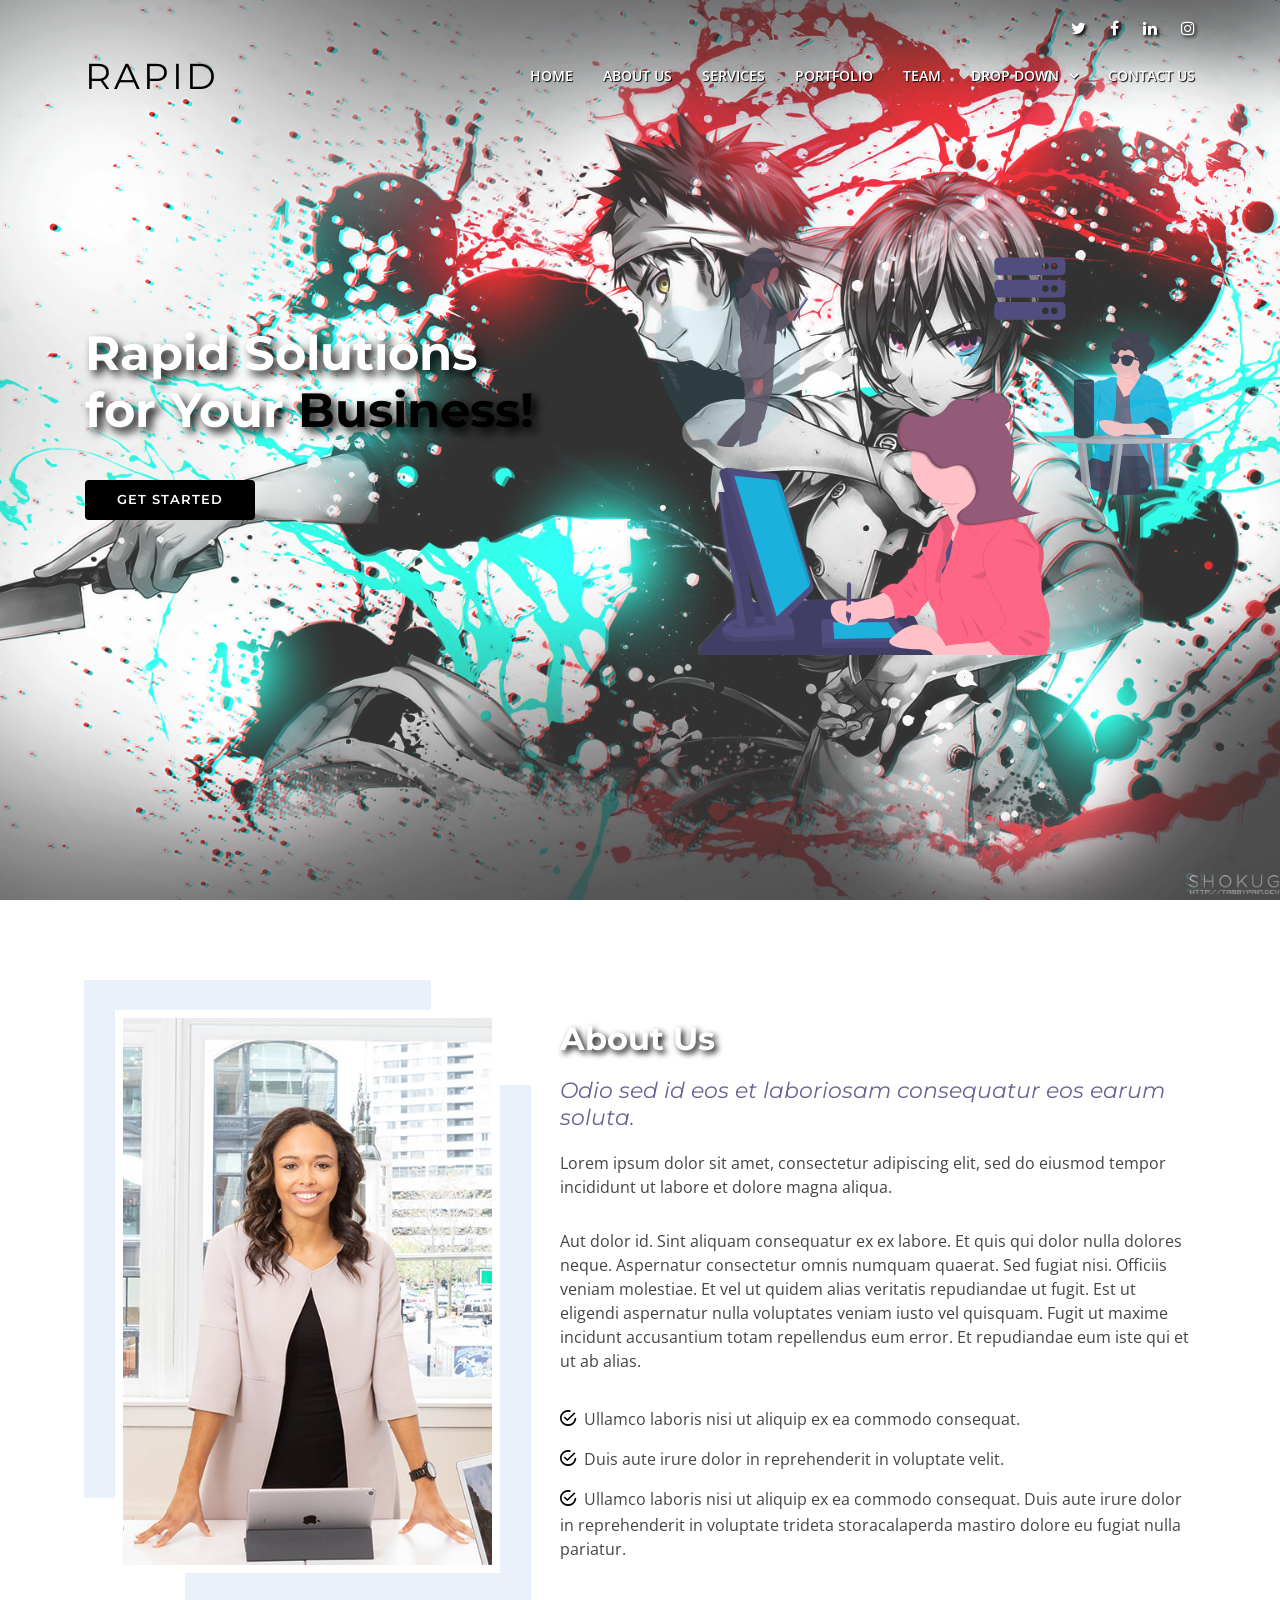
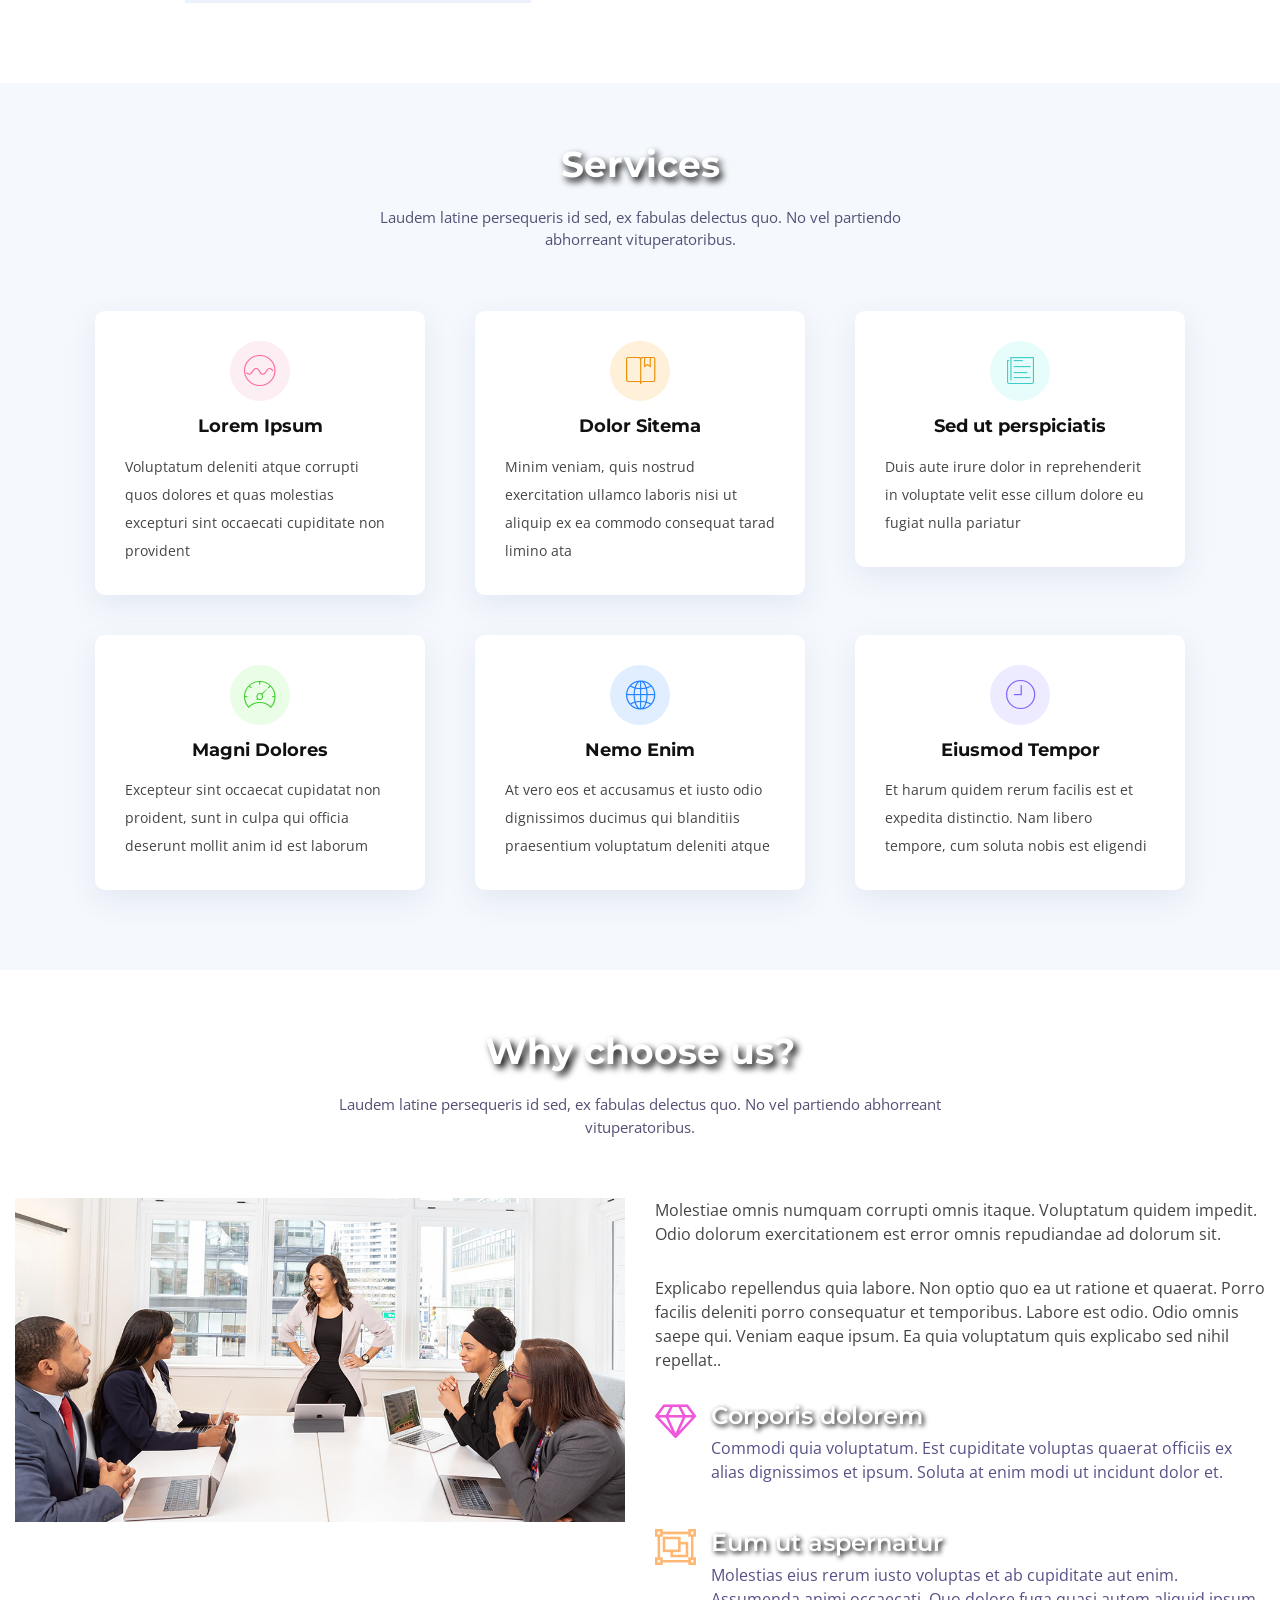
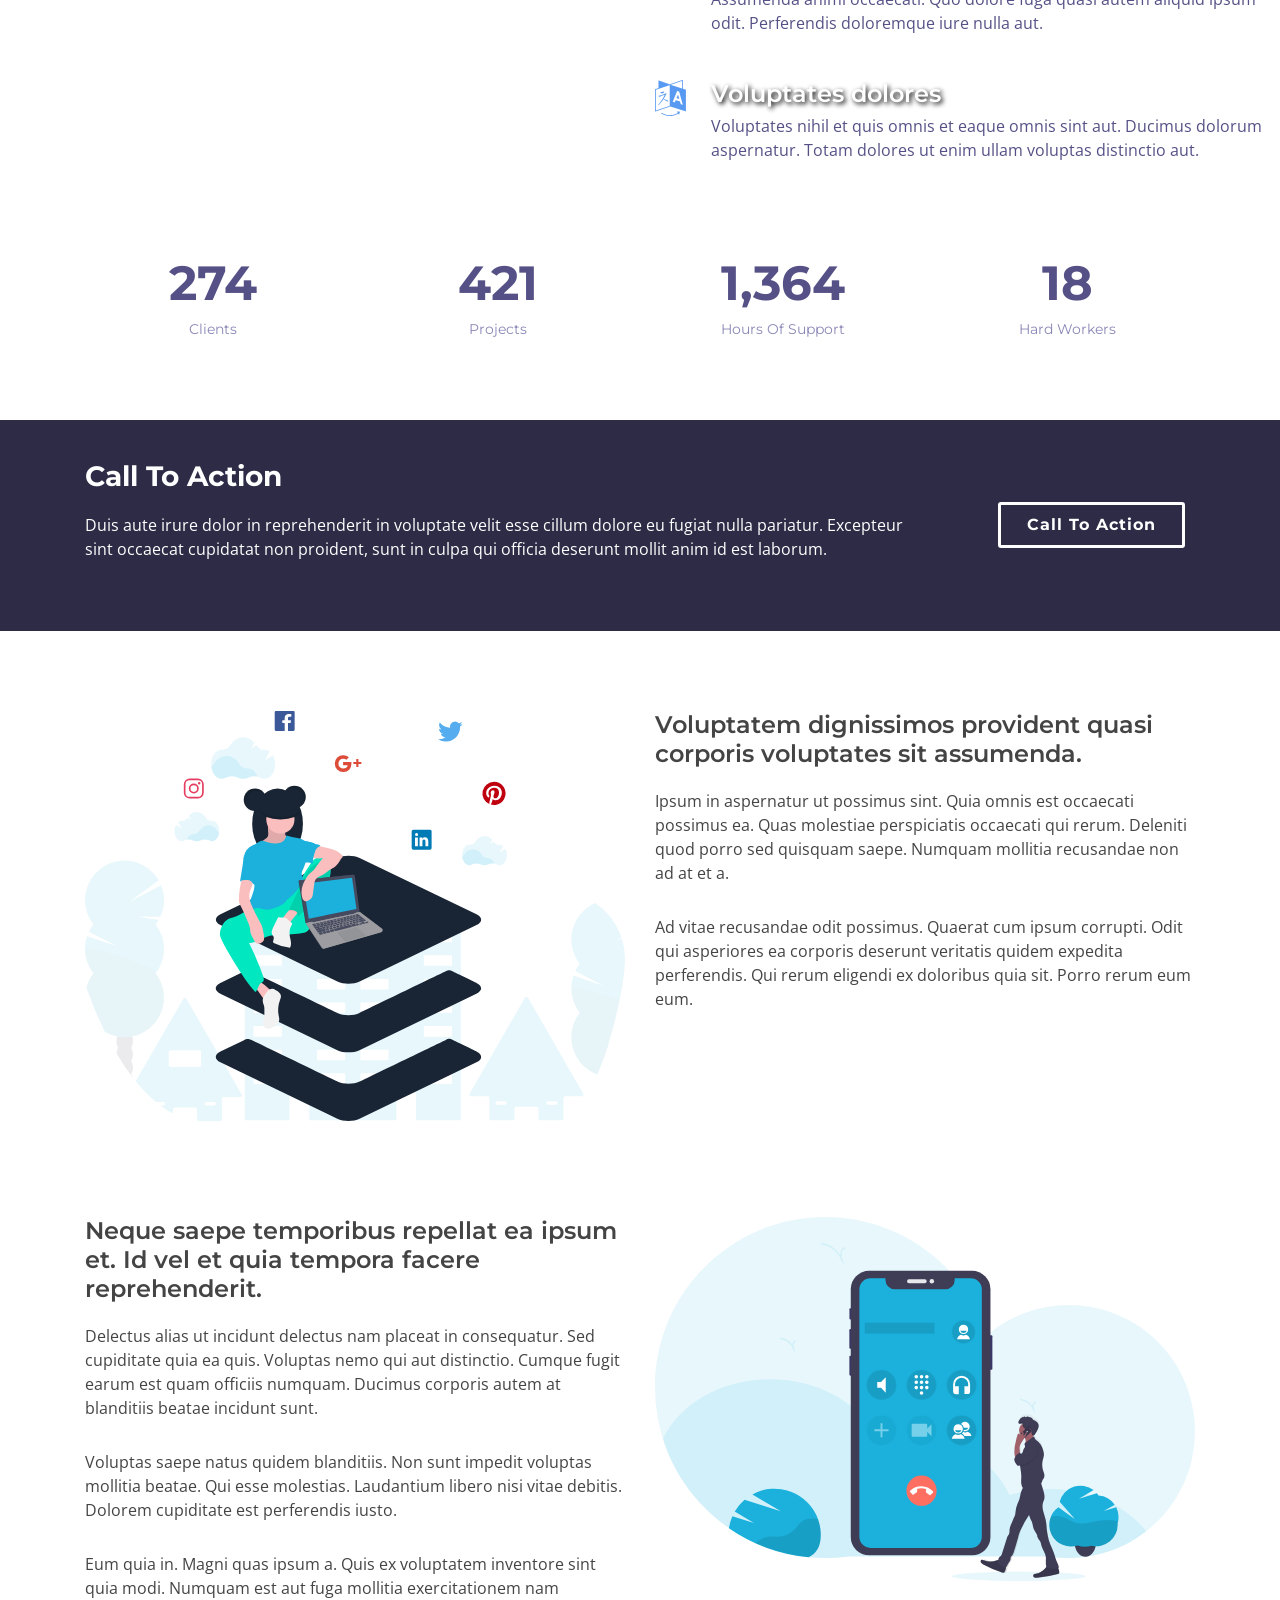
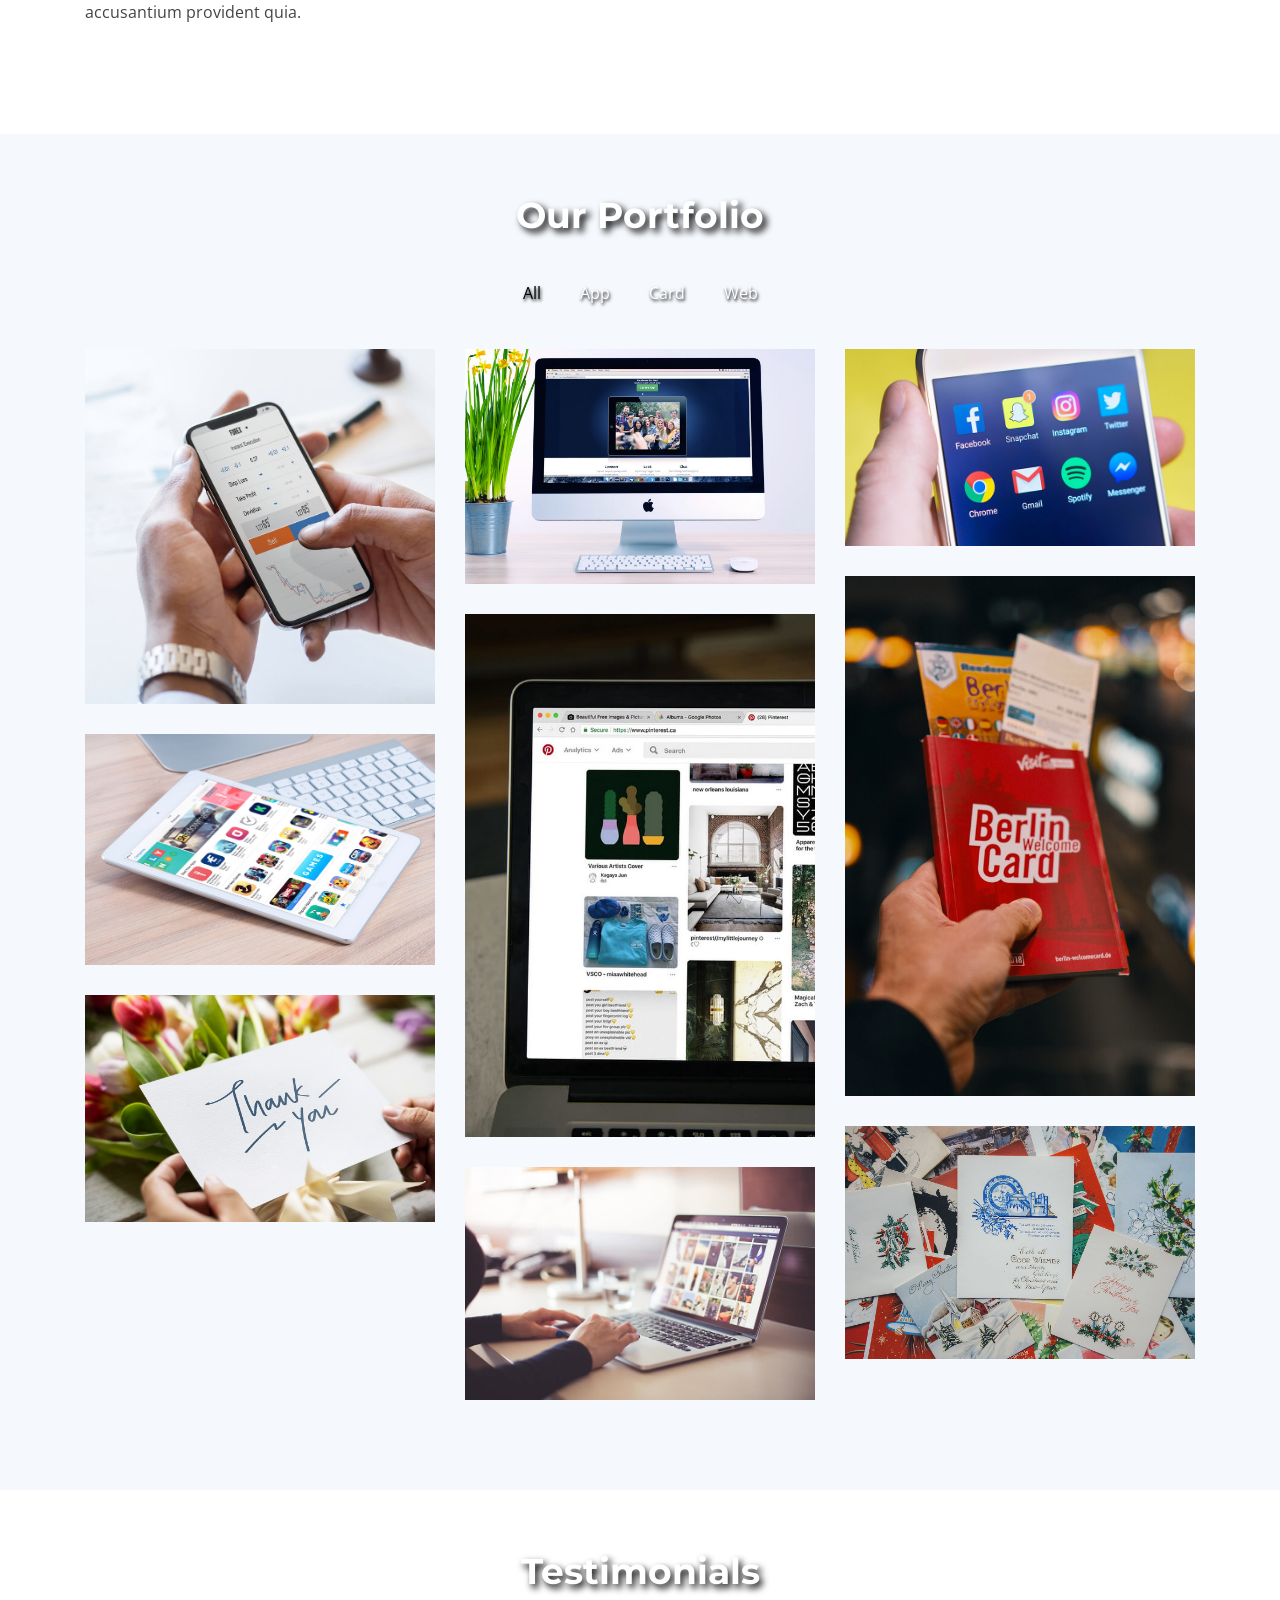
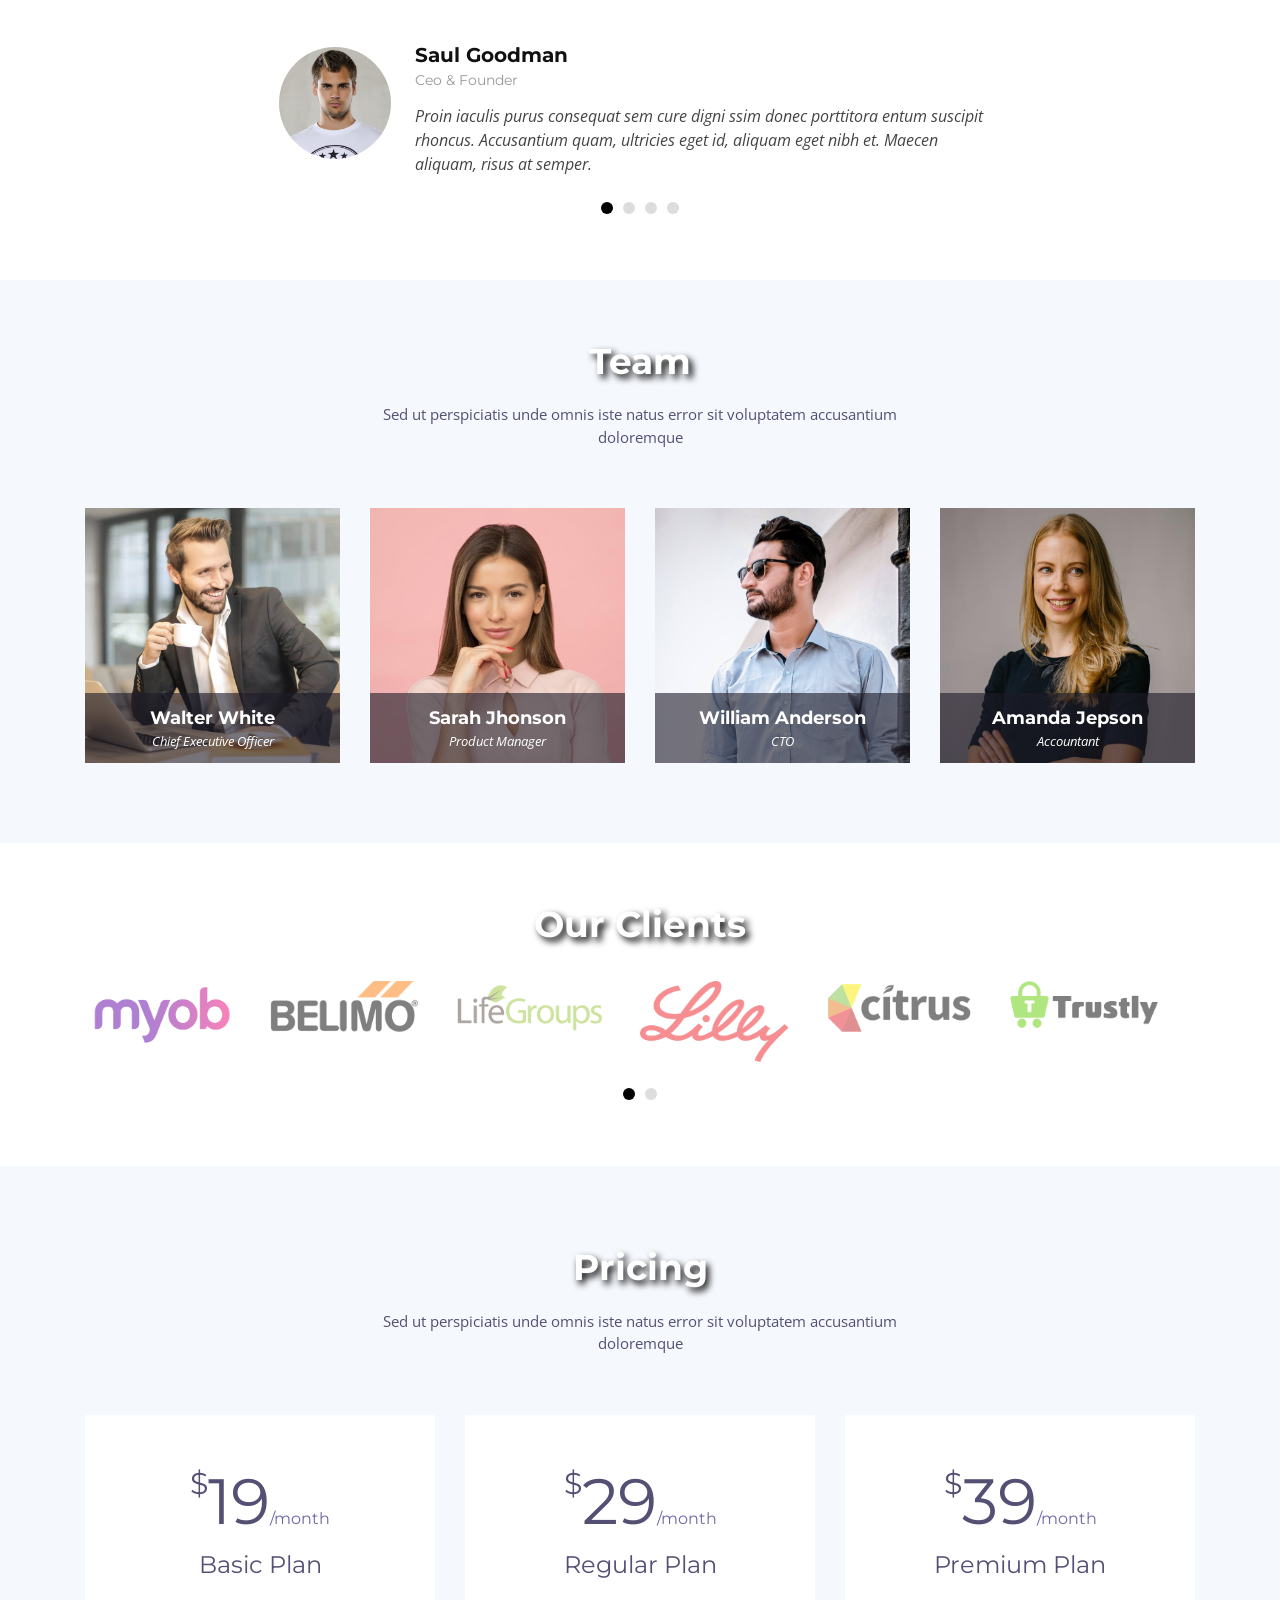
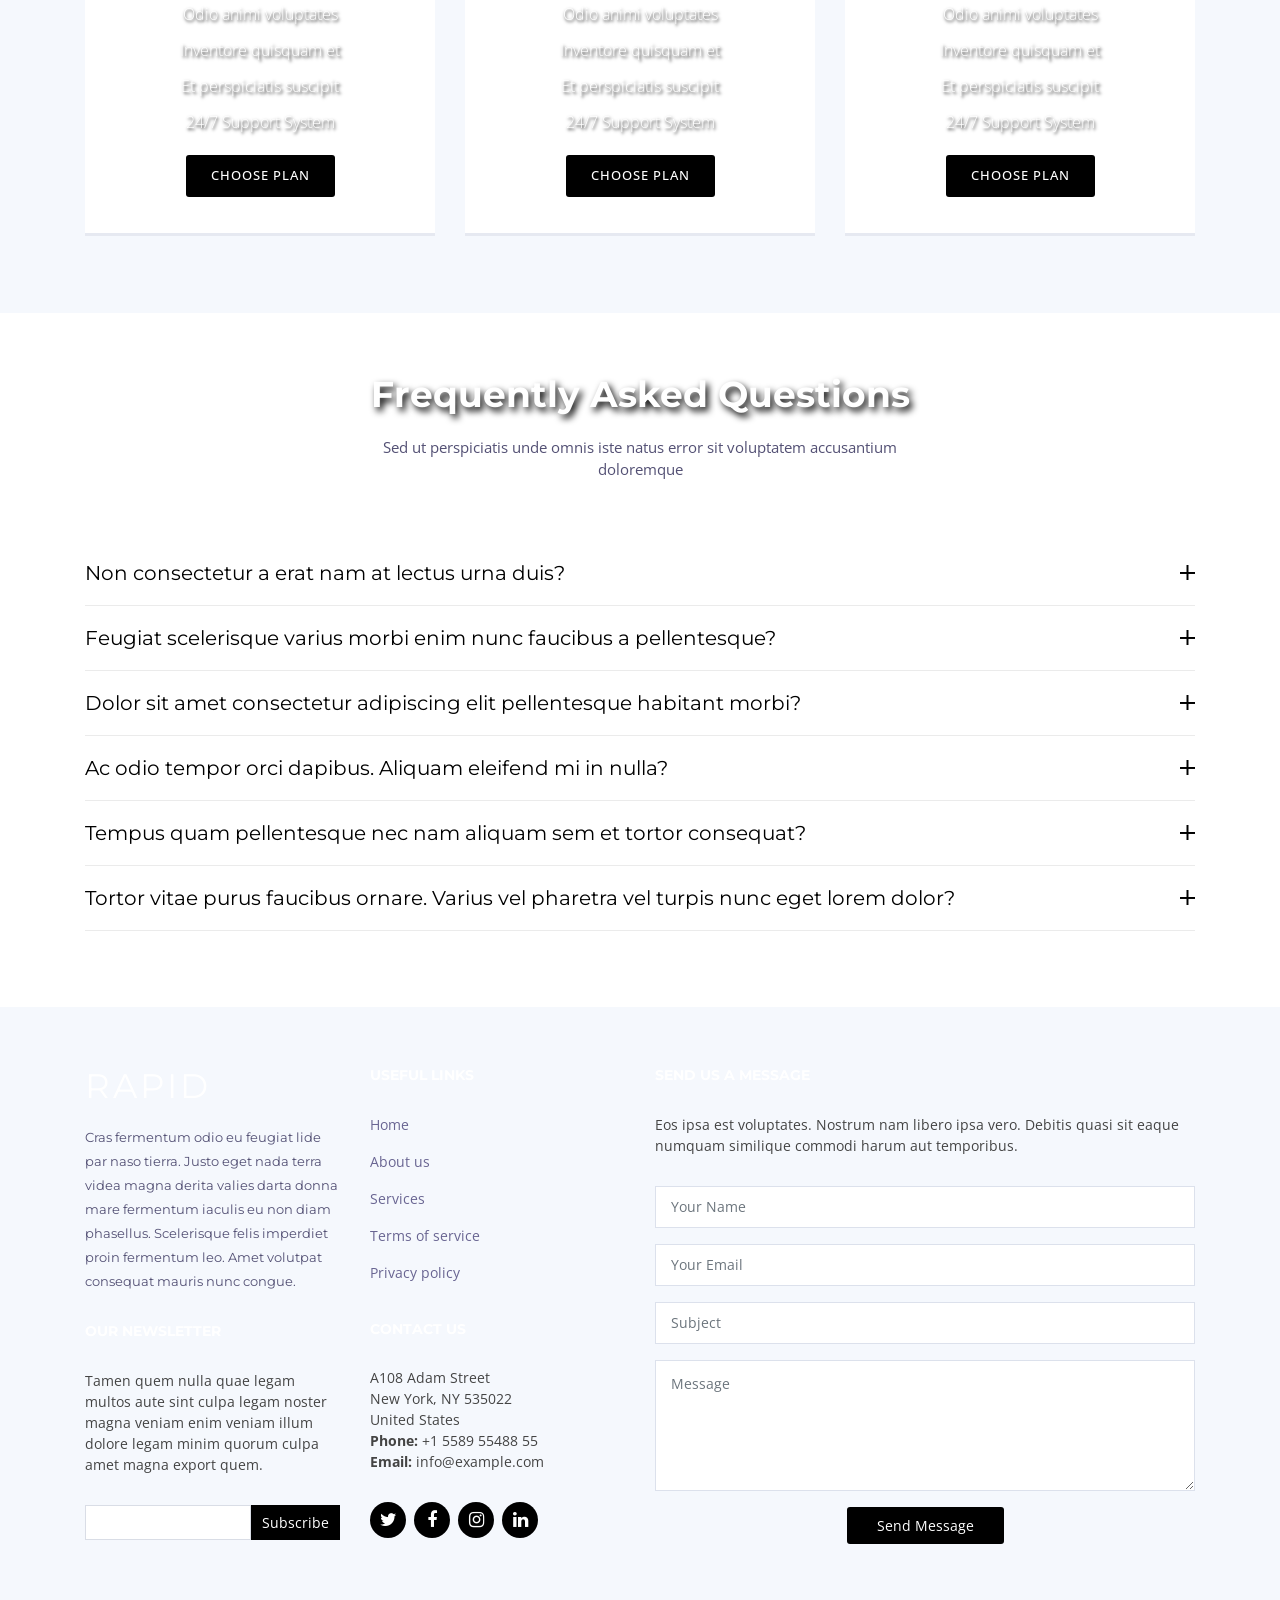
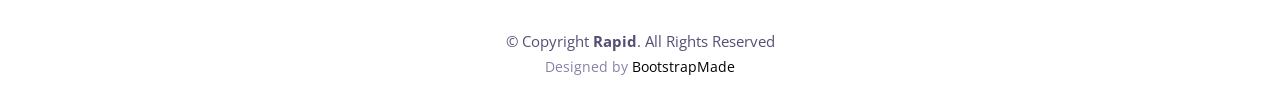
<file: public/index.html>
<!DOCTYPE html>
<html lang="en">

<head>
  <meta charset="utf-8">
  <meta content="width=device-width, initial-scale=1.0" name="viewport">

  <title>Rapid Bootstrap Template - Index</title>
  <meta content="" name="description">
  <meta content="" name="keywords">

  <!-- Favicons -->
  <link href="assets/img/favicon.png" rel="icon">
  <link href="assets/img/apple-touch-icon.png" rel="apple-touch-icon">

  <!-- Google Fonts -->
  <link href="https://fonts.googleapis.com/css?family=Open+Sans:300,300i,400,400i,600,600i,700,700i|Montserrat:300,400,500,600,700" rel="stylesheet">

  <!-- Vendor CSS Files -->
  <link href="assets/vendor/bootstrap/css/bootstrap.min.css" rel="stylesheet">
  <link href="assets/vendor/font-awesome/css/font-awesome.min.css" rel="stylesheet">
  <link href="assets/vendor/ionicons/css/ionicons.min.css" rel="stylesheet">
  <link href="assets/vendor/venobox/venobox.css" rel="stylesheet">
  <link href="assets/vendor/owl.carousel/assets/owl.carousel.min.css" rel="stylesheet">
  <link href="assets/vendor/aos/aos.css" rel="stylesheet">

  <!-- Template Main CSS File -->
  <link href="assets/css/style.css" rel="stylesheet">

  <!-- =======================================================
  * Template Name: Rapid - v2.3.0
  * Template URL: https://bootstrapmade.com/rapid-multipurpose-bootstrap-business-template/
  * Author: BootstrapMade.com
  * License: https://bootstrapmade.com/license/
  ======================================================== -->
</head>

<body>

  <!-- ======= Top Bar ======= -->
  <div id="topbar" class="d-none d-lg-flex align-items-end fixed-top topbar-transparent">
    <div class="container d-flex justify-content-end">
      <div class="social-links">
        <a href="#" class="twitter"><i class="fa fa-twitter"></i></a>
        <a href="#" class="facebook"><i class="fa fa-facebook"></i></a>
        <a href="#" class="linkedin"><i class="fa fa-linkedin"></i></a>
        <a href="#" class="instagram"><i class="fa fa-instagram"></i></a>
      </div>
    </div>
  </div>

  <!-- ======= Header ======= -->
  <header id="header" class="fixed-top header-transparent">
    <div class="container d-flex align-items-center">

      <h1 class="logo mr-auto"><a href="index.html">Rapid</a></h1>
      <!-- Uncomment below if you prefer to use an image logo -->
      <!-- <a href="index.html" class="logo mr-auto"><img src="assets/img/logo.png" alt="" class="img-fluid"></a>-->

      <nav class="main-nav d-none d-lg-block">
        <ul>
          <li class="active"><a href="index.html">Home</a></li>
          <li><a href="#about">About Us</a></li>
          <li><a href="#services">Services</a></li>
          <li><a href="#portfolio">Portfolio</a></li>
          <li><a href="#team">Team</a></li>
          <li class="drop-down"><a href="">Drop Down</a>
            <ul>
              <li><a href="#">Drop Down 1</a></li>
              <li class="drop-down"><a href="#">Drop Down 2</a>
                <ul>
                  <li><a href="#">Deep Drop Down 1</a></li>
                  <li><a href="#">Deep Drop Down 2</a></li>
                  <li><a href="#">Deep Drop Down 3</a></li>
                  <li><a href="#">Deep Drop Down 4</a></li>
                  <li><a href="#">Deep Drop Down 5</a></li>
                </ul>
              </li>
              <li><a href="#">Drop Down 3</a></li>
              <li><a href="#">Drop Down 4</a></li>
              <li><a href="#">Drop Down 5</a></li>
            </ul>
          </li>
          <li><a href="#footer">Contact Us</a></li>
        </ul>
      </nav><!-- .main-nav-->

    </div>
  </header><!-- End Header -->

  <!-- ======= Hero Section ======= -->
  <section id="hero" class="clearfix">
    <div class="container d-flex h-100">
      <div class="row justify-content-center align-self-center" data-aos="fade-up">
        <div class="col-md-6 intro-info order-md-first order-last" data-aos="zoom-in" data-aos-delay="100">
          <h2>Rapid Solutions<br>for Your <span>Business!</span></h2>
          <div>
            <a href="#about" class="btn-get-started scrollto">Get Started</a>
          </div>
        </div>

        <div class="col-md-6 intro-img order-md-last order-first" data-aos="zoom-out" data-aos-delay="200">
          <img src="assets/img/intro-img.svg" alt="" class="img-fluid">
        </div>
      </div>

    </div>
  </section><!-- End Hero -->

  <main id="main">

    <!-- ======= About Section ======= -->
    <section id="about" class="about">

      <div class="container" data-aos="fade-up">
        <div class="row">

          <div class="col-lg-5 col-md-6">
            <div class="about-img" data-aos="fade-right" data-aos-delay="100">
              <img src="assets/img/about-img.jpg" alt="">
            </div>
          </div>

          <div class="col-lg-7 col-md-6">
            <div class="about-content" data-aos="fade-left" data-aos-delay="100">
              <h2>About Us</h2>
              <h3>Odio sed id eos et laboriosam consequatur eos earum soluta.</h3>
              <p>Lorem ipsum dolor sit amet, consectetur adipiscing elit, sed do eiusmod tempor incididunt ut labore et dolore magna aliqua.</p>
              <p>Aut dolor id. Sint aliquam consequatur ex ex labore. Et quis qui dolor nulla dolores neque. Aspernatur consectetur omnis numquam quaerat. Sed fugiat nisi. Officiis veniam molestiae. Et vel ut quidem alias veritatis repudiandae ut fugit. Est ut eligendi aspernatur nulla voluptates veniam iusto vel quisquam. Fugit ut maxime incidunt accusantium totam repellendus eum error. Et repudiandae eum iste qui et ut ab alias.</p>
              <ul>
                <li><i class="ion-android-checkmark-circle"></i> Ullamco laboris nisi ut aliquip ex ea commodo consequat.</li>
                <li><i class="ion-android-checkmark-circle"></i> Duis aute irure dolor in reprehenderit in voluptate velit.</li>
                <li><i class="ion-android-checkmark-circle"></i> Ullamco laboris nisi ut aliquip ex ea commodo consequat. Duis aute irure dolor in reprehenderit in voluptate trideta storacalaperda mastiro dolore eu fugiat nulla pariatur.</li>
              </ul>
            </div>
          </div>
        </div>
      </div>

    </section><!-- End About Section -->

    <!-- ======= Services Section ======= -->
    <section id="services" class="services section-bg">
      <div class="container" data-aos="fade-up">

        <header class="section-header">
          <h3>Services</h3>
          <p>Laudem latine persequeris id sed, ex fabulas delectus quo. No vel partiendo abhorreant vituperatoribus.</p>
        </header>

        <div class="row">

          <div class="col-md-6 col-lg-4 wow bounceInUp" data-aos="zoom-in" data-aos-delay="100">
            <div class="box">
              <div class="icon" style="background: #fceef3;"><i class="ion-ios-analytics-outline" style="color: #ff689b;"></i></div>
              <h4 class="title"><a href="">Lorem Ipsum</a></h4>
              <p class="description">Voluptatum deleniti atque corrupti quos dolores et quas molestias excepturi sint occaecati cupiditate non provident</p>
            </div>
          </div>
          <div class="col-md-6 col-lg-4" data-aos="zoom-in" data-aos-delay="200">
            <div class="box">
              <div class="icon" style="background: #fff0da;"><i class="ion-ios-bookmarks-outline" style="color: #e98e06;"></i></div>
              <h4 class="title"><a href="">Dolor Sitema</a></h4>
              <p class="description">Minim veniam, quis nostrud exercitation ullamco laboris nisi ut aliquip ex ea commodo consequat tarad limino ata</p>
            </div>
          </div>

          <div class="col-md-6 col-lg-4" data-aos="zoom-in" data-aos-delay="300">
            <div class="box">
              <div class="icon" style="background: #e6fdfc;"><i class="ion-ios-paper-outline" style="color: #3fcdc7;"></i></div>
              <h4 class="title"><a href="">Sed ut perspiciatis</a></h4>
              <p class="description">Duis aute irure dolor in reprehenderit in voluptate velit esse cillum dolore eu fugiat nulla pariatur</p>
            </div>
          </div>
          <div class="col-md-6 col-lg-4 wow" data-aos="zoom-in" data-aos-delay="100">
            <div class="box">
              <div class="icon" style="background: #eafde7;"><i class="ion-ios-speedometer-outline" style="color:#41cf2e;"></i></div>
              <h4 class="title"><a href="">Magni Dolores</a></h4>
              <p class="description">Excepteur sint occaecat cupidatat non proident, sunt in culpa qui officia deserunt mollit anim id est laborum</p>
            </div>
          </div>

          <div class="col-md-6 col-lg-4" data-aos="zoom-in" data-aos-delay="200"">
        <div class=" box">
            <div class="icon" style="background: #e1eeff;"><i class="ion-ios-world-outline" style="color: #2282ff;"></i></div>
            <h4 class="title"><a href="">Nemo Enim</a></h4>
            <p class="description">At vero eos et accusamus et iusto odio dignissimos ducimus qui blanditiis praesentium voluptatum deleniti atque</p>
          </div>
        </div>
        <div class="col-md-6 col-lg-4" data-aos="zoom-in" data-aos-delay="300">
          <div class="box">
            <div class="icon" style="background: #ecebff;"><i class="ion-ios-clock-outline" style="color: #8660fe;"></i></div>
            <h4 class="title"><a href="">Eiusmod Tempor</a></h4>
            <p class="description">Et harum quidem rerum facilis est et expedita distinctio. Nam libero tempore, cum soluta nobis est eligendi</p>
          </div>
        </div>

      </div>

      </div>
    </section><!-- End Services Section -->

    <!-- ======= Why Us Section ======= -->
    <section id="why-us" class="why-us">
      <div class="container-fluid" data-aos="fade-up">

        <header class="section-header">
          <h3>Why choose us?</h3>
          <p>Laudem latine persequeris id sed, ex fabulas delectus quo. No vel partiendo abhorreant vituperatoribus.</p>
        </header>

        <div class="row">

          <div class="col-lg-6" data-aos="zoom-in" data-aos-delay="100">
            <div class="why-us-img">
              <img src="assets/img/why-us.jpg" alt="" class="img-fluid">
            </div>
          </div>

          <div class="col-lg-6">
            <div class="why-us-content">
              <p>Molestiae omnis numquam corrupti omnis itaque. Voluptatum quidem impedit. Odio dolorum exercitationem est error omnis repudiandae ad dolorum sit.</p>
              <p>
                Explicabo repellendus quia labore. Non optio quo ea ut ratione et quaerat. Porro facilis deleniti porro consequatur
                et temporibus. Labore est odio.

                Odio omnis saepe qui. Veniam eaque ipsum. Ea quia voluptatum quis explicabo sed nihil repellat..
              </p>

              <div class="features clearfix" data-aos="fade-up" data-aos-delay="100">
                <i class="fa fa-diamond" style="color: #f058dc;"></i>
                <h4>Corporis dolorem</h4>
                <p>Commodi quia voluptatum. Est cupiditate voluptas quaerat officiis ex alias dignissimos et ipsum. Soluta at enim modi ut incidunt dolor et.</p>
              </div>

              <div class="features clearfix" data-aos="fade-up" data-aos-delay="200">
                <i class="fa fa-object-group" style="color: #ffb774;"></i>
                <h4>Eum ut aspernatur</h4>
                <p>Molestias eius rerum iusto voluptas et ab cupiditate aut enim. Assumenda animi occaecati. Quo dolore fuga quasi autem aliquid ipsum odit. Perferendis doloremque iure nulla aut.</p>
              </div>

              <div class="features clearfix" data-aos="fade-up" data-aos-delay="300">
                <i class="fa fa-language" style="color: #589af1;"></i>
                <h4>Voluptates dolores</h4>
                <p>Voluptates nihil et quis omnis et eaque omnis sint aut. Ducimus dolorum aspernatur. Totam dolores ut enim ullam voluptas distinctio aut.</p>
              </div>

            </div>

          </div>

        </div>

      </div>

      <div class="container">
        <div class="row counters" data-aos="fade-up" data-aos-delay="100">

          <div class="col-lg-3 col-6 text-center">
            <span data-toggle="counter-up">274</span>
            <p>Clients</p>
          </div>

          <div class="col-lg-3 col-6 text-center">
            <span data-toggle="counter-up">421</span>
            <p>Projects</p>
          </div>

          <div class="col-lg-3 col-6 text-center">
            <span data-toggle="counter-up">1,364</span>
            <p>Hours Of Support</p>
          </div>

          <div class="col-lg-3 col-6 text-center">
            <span data-toggle="counter-up">18</span>
            <p>Hard Workers</p>
          </div>

        </div>

      </div>
    </section><!-- End Why Us Section -->

    <!-- ======= Call To Action Section ======= -->
    <section id="call-to-action" class="call-to-action">
      <div class="container" data-aos="zoom-out">
        <div class="row">
          <div class="col-lg-9 text-center text-lg-left">
            <h3 class="cta-title">Call To Action</h3>
            <p class="cta-text"> Duis aute irure dolor in reprehenderit in voluptate velit esse cillum dolore eu fugiat nulla pariatur. Excepteur sint occaecat cupidatat non proident, sunt in culpa qui officia deserunt mollit anim id est laborum.</p>
          </div>
          <div class="col-lg-3 cta-btn-container text-center">
            <a class="cta-btn align-middle" href="#">Call To Action</a>
          </div>
        </div>

      </div>
    </section><!--  End Call To Action Section -->

    <!-- ======= Features Section ======= -->
    <section id="features" class="features">
      <div class="container" data-aos="fade-up">

        <div class="row feature-item">
          <div class="col-lg-6" data-aos="fade-right" data-aos-delay="100">
            <img src="assets/img/features-1.svg" class="img-fluid" alt="">
          </div>
          <div class="col-lg-6 wow fadeInUp pt-5 pt-lg-0" data-aos="fade-left" data-aos-delay="150">
            <h4>Voluptatem dignissimos provident quasi corporis voluptates sit assumenda.</h4>
            <p>
              Ipsum in aspernatur ut possimus sint. Quia omnis est occaecati possimus ea. Quas molestiae perspiciatis occaecati qui rerum. Deleniti quod porro sed quisquam saepe. Numquam mollitia recusandae non ad at et a.
            </p>
            <p>
              Ad vitae recusandae odit possimus. Quaerat cum ipsum corrupti. Odit qui asperiores ea corporis deserunt veritatis quidem expedita perferendis. Qui rerum eligendi ex doloribus quia sit. Porro rerum eum eum.
            </p>
          </div>
        </div>

        <div class="row feature-item mt-5 pt-5">
          <div class="col-lg-6 wow fadeInUp order-1 order-lg-2" data-aos="fade-left" data-aos-delay="100">
            <img src="assets/img/features-2.svg" class="img-fluid" alt="">
          </div>

          <div class="col-lg-6 wow fadeInUp pt-4 pt-lg-0 order-2 order-lg-1" data-aos="fade-right" data-aos-delay="150">
            <h4>Neque saepe temporibus repellat ea ipsum et. Id vel et quia tempora facere reprehenderit.</h4>
            <p>
              Delectus alias ut incidunt delectus nam placeat in consequatur. Sed cupiditate quia ea quis. Voluptas nemo qui aut distinctio. Cumque fugit earum est quam officiis numquam. Ducimus corporis autem at blanditiis beatae incidunt sunt.
            </p>
            <p>
              Voluptas saepe natus quidem blanditiis. Non sunt impedit voluptas mollitia beatae. Qui esse molestias. Laudantium libero nisi vitae debitis. Dolorem cupiditate est perferendis iusto.
            </p>
            <p>
              Eum quia in. Magni quas ipsum a. Quis ex voluptatem inventore sint quia modi. Numquam est aut fuga mollitia exercitationem nam accusantium provident quia.
            </p>
          </div>

        </div>

      </div>
    </section><!-- End Features Section -->

    <!-- ======= Portfolio Section ======= -->
    <section id="portfolio" class="portfolio section-bg">
      <div class="container" data-aos="fade-up">

        <header class="section-header">
          <h3 class="section-title">Our Portfolio</h3>
        </header>

        <div class="row" data-aos="fade-up" data-aos-delay="100">
          <div class="col-lg-12">
            <ul id="portfolio-flters">
              <li data-filter="*" class="filter-active">All</li>
              <li data-filter=".filter-app">App</li>
              <li data-filter=".filter-card">Card</li>
              <li data-filter=".filter-web">Web</li>
            </ul>
          </div>
        </div>

        <div class="row portfolio-container" data-aos="fade-up" data-aos-delay="200">

          <div class="col-lg-4 col-md-6 portfolio-item filter-app">
            <div class="portfolio-wrap">
              <img src="assets/img/portfolio/app1.jpg" class="img-fluid" alt="">
              <div class="portfolio-info">
                <h4><a href="portfolio-details.html">App 1</a></h4>
                <p>App</p>
                <div>
                  <a href="assets/img/portfolio/app1.jpg" data-gall="portfolioGallery" title="App 1" class="link-preview venobox"><i class="ion ion-eye"></i></a>
                  <a href="portfolio-details.html" class="link-details" title="More Details"><i class="ion ion-android-open"></i></a>
                </div>
              </div>
            </div>
          </div>

          <div class="col-lg-4 col-md-6 portfolio-item filter-web" data-wow-delay="0.1s">
            <div class="portfolio-wrap">
              <img src="assets/img/portfolio/web3.jpg" class="img-fluid" alt="">
              <div class="portfolio-info">
                <h4><a href="portfolio-details.html">Web 3</a></h4>
                <p>Web</p>
                <div>
                  <a href="assets/img/portfolio/web3.jpg" class="link-preview venobox" data-gall="portfolioGallery" title="Web 3"><i class="ion ion-eye"></i></a>
                  <a href="portfolio-details.html" class="link-details" title="More Details"><i class="ion ion-android-open"></i></a>
                </div>
              </div>
            </div>
          </div>

          <div class="col-lg-4 col-md-6 portfolio-item filter-app" data-wow-delay="0.2s">
            <div class="portfolio-wrap">
              <img src="assets/img/portfolio/app2.jpg" class="img-fluid" alt="">
              <div class="portfolio-info">
                <h4><a href="portfolio-details.html">App 2</a></h4>
                <p>App</p>
                <div>
                  <a href="assets/img/portfolio/app2.jpg" class="link-preview venobox" data-gall="portfolioGallery" title="App 2"><i class="ion ion-eye"></i></a>
                  <a href="portfolio-details.html" class="link-details" title="More Details"><i class="ion ion-android-open"></i></a>
                </div>
              </div>
            </div>
          </div>

          <div class="col-lg-4 col-md-6 portfolio-item filter-card">
            <div class="portfolio-wrap">
              <img src="assets/img/portfolio/card2.jpg" class="img-fluid" alt="">
              <div class="portfolio-info">
                <h4><a href="portfolio-details.html">Card 2</a></h4>
                <p>Card</p>
                <div>
                  <a href="assets/img/portfolio/card2.jpg" class="link-preview venobox" data-gall="portfolioGallery" title="Card 2"><i class="ion ion-eye"></i></a>
                  <a href="portfolio-details.html" class="link-details" title="More Details"><i class="ion ion-android-open"></i></a>
                </div>
              </div>
            </div>
          </div>

          <div class="col-lg-4 col-md-6 portfolio-item filter-web" data-wow-delay="0.1s">
            <div class="portfolio-wrap">
              <img src="assets/img/portfolio/web2.jpg" class="img-fluid" alt="">
              <div class="portfolio-info">
                <h4><a href="portfolio-details.html">Web 2</a></h4>
                <p>Web</p>
                <div>
                  <a href="assets/img/portfolio/web2.jpg" class="link-preview venobox" data-gall="portfolioGallery" title="Web 2"><i class="ion ion-eye"></i></a>
                  <a href="portfolio-details.html" class="link-details" title="More Details"><i class="ion ion-android-open"></i></a>
                </div>
              </div>
            </div>
          </div>

          <div class="col-lg-4 col-md-6 portfolio-item filter-app" data-wow-delay="0.2s">
            <div class="portfolio-wrap">
              <img src="assets/img/portfolio/app3.jpg" class="img-fluid" alt="">
              <div class="portfolio-info">
                <h4><a href="portfolio-details.html">App 3</a></h4>
                <p>App</p>
                <div>
                  <a href="assets/img/portfolio/app3.jpg" class="link-preview venobox" data-gall="portfolioGallery" title="App 3"><i class="ion ion-eye"></i></a>
                  <a href="portfolio-details.html" class="link-details" title="More Details"><i class="ion ion-android-open"></i></a>
                </div>
              </div>
            </div>
          </div>

          <div class="col-lg-4 col-md-6 portfolio-item filter-card">
            <div class="portfolio-wrap">
              <img src="assets/img/portfolio/card1.jpg" class="img-fluid" alt="">
              <div class="portfolio-info">
                <h4><a href="portfolio-details.html">Card 1</a></h4>
                <p>Card</p>
                <div>
                  <a href="assets/img/portfolio/card1.jpg" class="link-preview venobox" data-gall="portfolioGallery" title="Card 1"><i class="ion ion-eye"></i></a>
                  <a href="portfolio-details.html" class="link-details" title="More Details"><i class="ion ion-android-open"></i></a>
                </div>
              </div>
            </div>
          </div>

          <div class="col-lg-4 col-md-6 portfolio-item filter-card" data-wow-delay="0.1s">
            <div class="portfolio-wrap">
              <img src="assets/img/portfolio/card3.jpg" class="img-fluid" alt="">
              <div class="portfolio-info">
                <h4><a href="portfolio-details.html">Card 3</a></h4>
                <p>Card</p>
                <div>
                  <a href="assets/img/portfolio/card3.jpg" class="link-preview venobox" data-gall="portfolioGallery" title="Card 3"><i class="ion ion-eye"></i></a>
                  <a href="portfolio-details.html" class="link-details" title="More Details"><i class="ion ion-android-open"></i></a>
                </div>
              </div>
            </div>
          </div>

          <div class="col-lg-4 col-md-6 portfolio-item filter-web" data-wow-delay="0.2s">
            <div class="portfolio-wrap">
              <img src="assets/img/portfolio/web1.jpg" class="img-fluid" alt="">
              <div class="portfolio-info">
                <h4><a href="portfolio-details.html">Web 1</a></h4>
                <p>Web</p>
                <div>
                  <a href="assets/img/portfolio/web1.jpg" class="link-preview venobox" data-gall="portfolioGallery" title="Web 1"><i class="ion ion-eye"></i></a>
                  <a href="portfolio-details.html" class="link-details" title="More Details"><i class="ion ion-android-open"></i></a>
                </div>
              </div>
            </div>
          </div>

        </div>

      </div>
    </section><!-- End Portfolio Section -->

    <!-- ======= Testimonials Section ======= -->
    <section id="testimonials" class="testimonials">
      <div class="container" data-aos="zoom-in">

        <header class="section-header">
          <h3>Testimonials</h3>
        </header>

        <div class="row justify-content-center">
          <div class="col-lg-8">

            <div class="owl-carousel testimonials-carousel">

              <div class="testimonial-item">
                <img src="assets/img/testimonial-1.jpg" class="testimonial-img" alt="">
                <h3>Saul Goodman</h3>
                <h4>Ceo &amp; Founder</h4>
                <p>
                  Proin iaculis purus consequat sem cure digni ssim donec porttitora entum suscipit rhoncus. Accusantium quam, ultricies eget id, aliquam eget nibh et. Maecen aliquam, risus at semper.
                </p>
              </div>

              <div class="testimonial-item">
                <img src="assets/img/testimonial-2.jpg" class="testimonial-img" alt="">
                <h3>Sara Wilsson</h3>
                <h4>Designer</h4>
                <p>
                  Export tempor illum tamen malis malis eram quae irure esse labore quem cillum quid cillum eram malis quorum velit fore eram velit sunt aliqua noster fugiat irure amet legam anim culpa.
                </p>
              </div>

              <div class="testimonial-item">
                <img src="assets/img/testimonial-3.jpg" class="testimonial-img" alt="">
                <h3>Jena Karlis</h3>
                <h4>Store Owner</h4>
                <p>
                  Enim nisi quem export duis labore cillum quae magna enim sint quorum nulla quem veniam duis minim tempor labore quem eram duis noster aute amet eram fore quis sint minim.
                </p>
              </div>

              <div class="testimonial-item">
                <img src="assets/img/testimonial-4.jpg" class="testimonial-img" alt="">
                <h3>Matt Brandon</h3>
                <h4>Freelancer</h4>
                <p>
                  Fugiat enim eram quae cillum dolore dolor amet nulla culpa multos export minim fugiat minim velit minim dolor enim duis veniam ipsum anim magna sunt elit fore quem dolore labore illum veniam.
                </p>
              </div>

            </div>

          </div>
        </div>

      </div>
    </section><!-- End Testimonials Section -->

    <!-- ======= Team Section ======= -->
    <section id="team" class="team section-bg">
      <div class="container" data-aos="fade-up">
        <div class="section-header">
          <h3>Team</h3>
          <p>Sed ut perspiciatis unde omnis iste natus error sit voluptatem accusantium doloremque</p>
        </div>

        <div class="row">

          <div class="col-lg-3 col-md-6" data-aos="fade-up" data-aos-delay="100">
            <div class="member">
              <img src="assets/img/team-1.jpg" class="img-fluid" alt="">
              <div class="member-info">
                <div class="member-info-content">
                  <h4>Walter White</h4>
                  <span>Chief Executive Officer</span>
                  <div class="social">
                    <a href=""><i class="fa fa-twitter"></i></a>
                    <a href=""><i class="fa fa-facebook"></i></a>
                    <a href=""><i class="fa fa-google-plus"></i></a>
                    <a href=""><i class="fa fa-linkedin"></i></a>
                  </div>
                </div>
              </div>
            </div>
          </div>

          <div class="col-lg-3 col-md-6" data-aos="fade-up" data-aos-delay="200">
            <div class="member">
              <img src="assets/img/team-2.jpg" class="img-fluid" alt="">
              <div class="member-info">
                <div class="member-info-content">
                  <h4>Sarah Jhonson</h4>
                  <span>Product Manager</span>
                  <div class="social">
                    <a href=""><i class="fa fa-twitter"></i></a>
                    <a href=""><i class="fa fa-facebook"></i></a>
                    <a href=""><i class="fa fa-google-plus"></i></a>
                    <a href=""><i class="fa fa-linkedin"></i></a>
                  </div>
                </div>
              </div>
            </div>
          </div>

          <div class="col-lg-3 col-md-6" data-aos="fade-up" data-aos-delay="300">
            <div class="member">
              <img src="assets/img/team-3.jpg" class="img-fluid" alt="">
              <div class="member-info">
                <div class="member-info-content">
                  <h4>William Anderson</h4>
                  <span>CTO</span>
                  <div class="social">
                    <a href=""><i class="fa fa-twitter"></i></a>
                    <a href=""><i class="fa fa-facebook"></i></a>
                    <a href=""><i class="fa fa-google-plus"></i></a>
                    <a href=""><i class="fa fa-linkedin"></i></a>
                  </div>
                </div>
              </div>
            </div>
          </div>

          <div class="col-lg-3 col-md-6" data-aos="fade-up" data-aos-delay="400">
            <div class="member">
              <img src="assets/img/team-4.jpg" class="img-fluid" alt="">
              <div class="member-info">
                <div class="member-info-content">
                  <h4>Amanda Jepson</h4>
                  <span>Accountant</span>
                  <div class="social">
                    <a href=""><i class="fa fa-twitter"></i></a>
                    <a href=""><i class="fa fa-facebook"></i></a>
                    <a href=""><i class="fa fa-google-plus"></i></a>
                    <a href=""><i class="fa fa-linkedin"></i></a>
                  </div>
                </div>
              </div>
            </div>
          </div>

        </div>

      </div>
    </section><!-- End Team Section -->

    <!-- ======= Clients Section ======= -->
    <section id="clients" class="clients">
      <div class="container" data-aos="zoom-in">

        <header class="section-header">
          <h3>Our Clients</h3>
        </header>

        <div class="owl-carousel clients-carousel">
          <img src="assets/img/clients/client-1.png" alt="">
          <img src="assets/img/clients/client-2.png" alt="">
          <img src="assets/img/clients/client-3.png" alt="">
          <img src="assets/img/clients/client-4.png" alt="">
          <img src="assets/img/clients/client-5.png" alt="">
          <img src="assets/img/clients/client-6.png" alt="">
          <img src="assets/img/clients/client-7.png" alt="">
          <img src="assets/img/clients/client-8.png" alt="">
        </div>

      </div>
    </section><!-- End Clients Section -->

    <!-- ======= Pricing Section ======= -->
    <section id="pricing" class="pricing section-bg wow fadeInUp">

      <div class="container" data-aos="fade-up">

        <header class="section-header">
          <h3>Pricing</h3>
          <p>Sed ut perspiciatis unde omnis iste natus error sit voluptatem accusantium doloremque</p>
        </header>

        <div class="row flex-items-xs-middle flex-items-xs-center">

          <!-- Basic Plan  -->
          <div class="col-xs-12 col-lg-4" data-aos="fade-up" data-aos-delay="100">
            <div class="card">
              <div class="card-header">
                <h3><span class="currency">$</span>19<span class="period">/month</span></h3>
              </div>
              <div class="card-block">
                <h4 class="card-title">
                  Basic Plan
                </h4>
                <ul class="list-group">
                  <li class="list-group-item">Odio animi voluptates</li>
                  <li class="list-group-item">Inventore quisquam et</li>
                  <li class="list-group-item">Et perspiciatis suscipit</li>
                  <li class="list-group-item">24/7 Support System</li>
                </ul>
                <a href="#" class="btn">Choose Plan</a>
              </div>
            </div>
          </div>

          <!-- Regular Plan  -->
          <div class="col-xs-12 col-lg-4" data-aos="fade-up" data-aos-delay="200">
            <div class="card">
              <div class="card-header">
                <h3><span class="currency">$</span>29<span class="period">/month</span></h3>
              </div>
              <div class="card-block">
                <h4 class="card-title">
                  Regular Plan
                </h4>
                <ul class="list-group">
                  <li class="list-group-item">Odio animi voluptates</li>
                  <li class="list-group-item">Inventore quisquam et</li>
                  <li class="list-group-item">Et perspiciatis suscipit</li>
                  <li class="list-group-item">24/7 Support System</li>
                </ul>
                <a href="#" class="btn">Choose Plan</a>
              </div>
            </div>
          </div>

          <!-- Premium Plan  -->
          <div class="col-xs-12 col-lg-4" data-aos="fade-up" data-aos-delay="300">
            <div class="card">
              <div class="card-header">
                <h3><span class="currency">$</span>39<span class="period">/month</span></h3>
              </div>
              <div class="card-block">
                <h4 class="card-title">
                  Premium Plan
                </h4>
                <ul class="list-group">
                  <li class="list-group-item">Odio animi voluptates</li>
                  <li class="list-group-item">Inventore quisquam et</li>
                  <li class="list-group-item">Et perspiciatis suscipit</li>
                  <li class="list-group-item">24/7 Support System</li>
                </ul>
                <a href="#" class="btn">Choose Plan</a>
              </div>
            </div>
          </div>

        </div>
      </div>

    </section><!-- End Pricing Section -->

    <!-- ======= F.A.Q Section ======= -->
    <section id="faq" class="faq">
      <div class="container" data-aos="fade-up">
        <header class="section-header">
          <h3>Frequently Asked Questions</h3>
          <p>Sed ut perspiciatis unde omnis iste natus error sit voluptatem accusantium doloremque</p>
        </header>

        <ul id="faq-list" data-aos="fade-up" data-aos-delay="100">
          <li>
            <a data-toggle="collapse" class="collapsed" href="#faq1">Non consectetur a erat nam at lectus urna duis? <i class="ion-android-remove"></i></a>
            <div id="faq1" class="collapse" data-parent="#faq-list">
              <p>
                Feugiat pretium nibh ipsum consequat. Tempus iaculis urna id volutpat lacus laoreet non curabitur gravida. Venenatis lectus magna fringilla urna porttitor rhoncus dolor purus non.
              </p>
            </div>
          </li>

          <li>
            <a data-toggle="collapse" href="#faq2" class="collapsed">Feugiat scelerisque varius morbi enim nunc faucibus a pellentesque? <i class="ion-android-remove"></i></a>
            <div id="faq2" class="collapse" data-parent="#faq-list">
              <p>
                Dolor sit amet consectetur adipiscing elit pellentesque habitant morbi. Id interdum velit laoreet id donec ultrices. Fringilla phasellus faucibus scelerisque eleifend donec pretium. Est pellentesque elit ullamcorper dignissim. Mauris ultrices eros in cursus turpis massa tincidunt dui.
              </p>
            </div>
          </li>

          <li>
            <a data-toggle="collapse" href="#faq3" class="collapsed">Dolor sit amet consectetur adipiscing elit pellentesque habitant morbi? <i class="ion-android-remove"></i></a>
            <div id="faq3" class="collapse" data-parent="#faq-list">
              <p>
                Eleifend mi in nulla posuere sollicitudin aliquam ultrices sagittis orci. Faucibus pulvinar elementum integer enim. Sem nulla pharetra diam sit amet nisl suscipit. Rutrum tellus pellentesque eu tincidunt. Lectus urna duis convallis convallis tellus. Urna molestie at elementum eu facilisis sed odio morbi quis
              </p>
            </div>
          </li>

          <li>
            <a data-toggle="collapse" href="#faq4" class="collapsed">Ac odio tempor orci dapibus. Aliquam eleifend mi in nulla? <i class="ion-android-remove"></i></a>
            <div id="faq4" class="collapse" data-parent="#faq-list">
              <p>
                Dolor sit amet consectetur adipiscing elit pellentesque habitant morbi. Id interdum velit laoreet id donec ultrices. Fringilla phasellus faucibus scelerisque eleifend donec pretium. Est pellentesque elit ullamcorper dignissim. Mauris ultrices eros in cursus turpis massa tincidunt dui.
              </p>
            </div>
          </li>

          <li>
            <a data-toggle="collapse" href="#faq5" class="collapsed">Tempus quam pellentesque nec nam aliquam sem et tortor consequat? <i class="ion-android-remove"></i></a>
            <div id="faq5" class="collapse" data-parent="#faq-list">
              <p>
                Molestie a iaculis at erat pellentesque adipiscing commodo. Dignissim suspendisse in est ante in. Nunc vel risus commodo viverra maecenas accumsan. Sit amet nisl suscipit adipiscing bibendum est. Purus gravida quis blandit turpis cursus in
              </p>
            </div>
          </li>

          <li>
            <a data-toggle="collapse" href="#faq6" class="collapsed">Tortor vitae purus faucibus ornare. Varius vel pharetra vel turpis nunc eget lorem dolor? <i class="ion-android-remove"></i></a>
            <div id="faq6" class="collapse" data-parent="#faq-list">
              <p>
                Laoreet sit amet cursus sit amet dictum sit amet justo. Mauris vitae ultricies leo integer malesuada nunc vel. Tincidunt eget nullam non nisi est sit amet. Turpis nunc eget lorem dolor sed. Ut venenatis tellus in metus vulputate eu scelerisque. Pellentesque diam volutpat commodo sed egestas egestas fringilla phasellus faucibus. Nibh tellus molestie nunc non blandit massa enim nec.
              </p>
            </div>
          </li>

        </ul>

      </div>
    </section><!-- End F.A.Q Section -->

  </main><!-- End #main -->

  <!-- ======= Footer ======= -->
  <footer id="footer" class="section-bg">
    <div class="footer-top">
      <div class="container">

        <div class="row">

          <div class="col-lg-6">

            <div class="row">

              <div class="col-sm-6">

                <div class="footer-info">
                  <h3>Rapid</h3>
                  <p>Cras fermentum odio eu feugiat lide par naso tierra. Justo eget nada terra videa magna derita valies darta donna mare fermentum iaculis eu non diam phasellus. Scelerisque felis imperdiet proin fermentum leo. Amet volutpat consequat mauris nunc congue.</p>
                </div>

                <div class="footer-newsletter">
                  <h4>Our Newsletter</h4>
                  <p>Tamen quem nulla quae legam multos aute sint culpa legam noster magna veniam enim veniam illum dolore legam minim quorum culpa amet magna export quem.</p>
                  <form action="" method="post">
                    <input type="email" name="email"><input type="submit" value="Subscribe">
                  </form>
                </div>

              </div>

              <div class="col-sm-6">
                <div class="footer-links">
                  <h4>Useful Links</h4>
                  <ul>
                    <li><a href="#">Home</a></li>
                    <li><a href="#about">About us</a></li>
                    <li><a href="#">Services</a></li>
                    <li><a href="#">Terms of service</a></li>
                    <li><a href="#">Privacy policy</a></li>
                  </ul>
                </div>

                <div class="footer-links">
                  <h4>Contact Us</h4>
                  <p>
                    A108 Adam Street <br>
                    New York, NY 535022<br>
                    United States <br>
                    <strong>Phone:</strong> +1 5589 55488 55<br>
                    <strong>Email:</strong> info@example.com<br>
                  </p>
                </div>

                <div class="social-links">
                  <a href="#" class="twitter"><i class="fa fa-twitter"></i></a>
                  <a href="#" class="facebook"><i class="fa fa-facebook"></i></a>
                  <a href="#" class="instagram"><i class="fa fa-instagram"></i></a>
                  <a href="#" class="linkedin"><i class="fa fa-linkedin"></i></a>
                </div>

              </div>

            </div>

          </div>

          <div class="col-lg-6">

            <div class="form">

              <h4>Send us a message</h4>
              <p>Eos ipsa est voluptates. Nostrum nam libero ipsa vero. Debitis quasi sit eaque numquam similique commodi harum aut temporibus.</p>

              <form action="forms/contact.php" method="post" role="form" class="php-email-form">
                <div class="form-group">
                  <input type="text" name="name" class="form-control" id="name" placeholder="Your Name" data-rule="minlen:4" data-msg="Please enter at least 4 chars" />
                  <div class="validate"></div>
                </div>
                <div class="form-group">
                  <input type="email" class="form-control" name="email" id="email" placeholder="Your Email" data-rule="email" data-msg="Please enter a valid email" />
                  <div class="validate"></div>
                </div>
                <div class="form-group">
                  <input type="text" class="form-control" name="subject" id="subject" placeholder="Subject" data-rule="minlen:4" data-msg="Please enter at least 8 chars of subject" />
                  <div class="validate"></div>
                </div>
                <div class="form-group">
                  <textarea class="form-control" name="message" rows="5" data-rule="required" data-msg="Please write something for us" placeholder="Message"></textarea>
                  <div class="validate"></div>
                </div>

                <div class="mb-3">
                  <div class="loading">Loading</div>
                  <div class="error-message"></div>
                  <div class="sent-message">Your message has been sent. Thank you!</div>
                </div>

                <div class="text-center"><button type="submit" title="Send Message">Send Message</button></div>
              </form>

            </div>

          </div>

        </div>

      </div>
    </div>

    <div class="container">
      <div class="copyright">
        &copy; Copyright <strong>Rapid</strong>. All Rights Reserved
      </div>
      <div class="credits">
        <!--
        All the links in the footer should remain intact.
        You can delete the links only if you purchased the pro version.
        Licensing information: https://bootstrapmade.com/license/
        Purchase the pro version with working PHP/AJAX contact form: https://bootstrapmade.com/buy/?theme=Rapid
      -->
        Designed by <a href="https://bootstrapmade.com/">BootstrapMade</a>
      </div>
    </div>
  </footer><!-- End  Footer -->

  <a href="#" class="back-to-top"><i class="fa fa-chevron-up"></i></a>

  <!-- Vendor JS Files -->
  <script src="assets/vendor/jquery/jquery.min.js"></script>
  <script src="assets/vendor/bootstrap/js/bootstrap.bundle.min.js"></script>
  <script src="assets/vendor/jquery.easing/jquery.easing.min.js"></script>
  <script src="assets/vendor/php-email-form/validate.js"></script>
  <script src="assets/vendor/isotope-layout/isotope.pkgd.min.js"></script>
  <script src="assets/vendor/counterup/counterup.min.js"></script>
  <script src="assets/vendor/venobox/venobox.min.js"></script>
  <script src="assets/vendor/owl.carousel/owl.carousel.min.js"></script>
  <script src="assets/vendor/waypoints/jquery.waypoints.min.js"></script>
  <script src="assets/vendor/aos/aos.js"></script>

  <!-- Template Main JS File -->
  <script src="assets/js/main.js"></script>

</body>

</html>
</file>
<file: public/assets/vendor/venobox/venobox.css>
/* ------ venobox.css --------*/
.vbox-overlay *, .vbox-overlay *:before, .vbox-overlay *:after{
    -webkit-backface-visibility: hidden;
    -webkit-box-sizing:border-box;
    -moz-box-sizing:border-box;
    box-sizing:border-box;
}
.vbox-overlay * { 
    -webkit-backface-visibility: visible;
    backface-visibility: visible;
}
.vbox-overlay{
    display: -webkit-flex;
    display: flex;
    -webkit-flex-direction: column;
    flex-direction: column;
    -webkit-justify-content: center;
    justify-content: center;
    -webkit-align-items: center;
    align-items: center;
    position: fixed;
    left: 0;
    top: 0;
    bottom: 0;
    right: 0;
    z-index: 999999;
}

/* ----- navigation ----- */
.vbox-title{
    width: 100%;
    height: 40px;
    float: left;
    text-align: center;
    line-height: 28px;
    font-size: 12px;
    padding: 6px 50px;
    overflow: hidden;
    position: fixed;
    display: none;
    left: 0;
    z-index: 89;
}
.vbox-close{
    cursor: pointer;
    position: fixed;
    top: -1px;
    right: 0;
    width: 50px;
    height: 40px;
    padding: 6px;
    display: block;
    background-position:10px center;
    overflow: hidden;
    font-size: 24px;
    line-height: 1;
    text-align: center;
    z-index: 99;
}
.vbox-left{
    cursor: pointer;
    position: fixed;
    left: 0;
    height: 40px;
    overflow: hidden;
    line-height: 28px;
    font-size: 12px;
    z-index: 99;
    display: flex;
    align-items:center;
}
.vbox-num{
    display: inline-block;
    margin: 6px 0 6px 15px;
}
/* ----- Social share ----- */
.vbox-share{
    line-height: 28px;
    font-size: 12px;
    overflow: hidden;
    position: fixed;
    left: 0;
    z-index: 98;
    display: flex;
    align-items:center;
    justify-content: center;
    width: 100%;
    text-align: center;
}
.vbox-share svg{
    max-height: 28px;
    width: 28px;
    z-index: 10;
    margin-left: 12px;
    margin-top: 6px;
    margin-bottom: 6px;
    vertical-align: middle;
}


/* ----- navigation ARROWS ----- */
.vbox-next, .vbox-prev{
    position: fixed;
    top: 50%;
    margin-top: -15px;
    overflow: hidden;
    cursor: pointer;
    display: block;
    width: 45px;
    height: 45px;
    z-index: 99;
}
.vbox-next span, .vbox-prev span{
    position: relative;
    width: 20px;
    height: 20px;
    border: 2px solid transparent;
    border-top-color: #B6B6B6;
    border-right-color: #B6B6B6;
    text-indent: -100px;
    position: absolute;
    top: 8px;
    display: block;
}
.vbox-prev{
    left: 15px;
}
.vbox-next{
    right: 15px;
}
.vbox-prev span{
    left: 10px;
    -ms-transform: rotate(-135deg);
    -webkit-transform: rotate(-135deg);
    transform: rotate(-135deg);
}
.vbox-next span{
    -ms-transform: rotate(45deg);
    -webkit-transform: rotate(45deg);
    transform: rotate(45deg);
    right: 10px;
}
/* ------- inline window ------ */
.vbox-inline{
    width: 420px;
    height: 315px;
    height: 70vh;
    padding: 10px;
    background: #fff;
    margin: 0 auto;
    overflow: auto;
    text-align: left;
}
/* ------- Video & iFrames window ------ */
.venoframe{
    max-width: 100%;
    width: 100%;
    border: none;
    width: 100%;
    height: 260px;
    height: 70vh;
}
.venoframe.vbvid{
    height: 260px;
}
@media (min-width: 768px) {
    .venoframe, .vbox-inline{
        width: 90%;
        height: 360px;
        height: 70vh;
    }
    .venoframe.vbvid{
        width: 640px;
        height: 360px;
    }
}
@media (min-width: 992px) {
    .venoframe, .vbox-inline{
        max-width: 1200px;
        width: 80%;
        height: 540px;
        height: 70vh;
    }
    .venoframe.vbvid{
        width: 960px;
        height: 540px;
    }
}
/* 
Please do NOT edit this part! 
or at least read this note: http://i.imgur.com/7C0ws9e.gif
*/
.vbox-open{
    overflow: hidden;
}
.vbox-container{
    position: absolute;
    left: 0;
    right: 0;
    top: 0;
    bottom: 0;
    overflow-x: hidden;
    overflow-y: scroll;
    overflow-scrolling: touch;
    -webkit-overflow-scrolling: touch;
    z-index: 20;
    max-height: 100%;

}

.vbox-content{
    text-align: center;
    float: left;
    width: 100%;
    position: relative;
    overflow: hidden;
    padding: 20px 4%;
}
.vbox-container img{
    max-width: 100%;
    height: auto;
}
.vbox-figlio{
    box-shadow: 0 0 12px rgba(0,0,0,0.19), 0 6px 6px rgba(0,0,0,0.23);
    max-width: 100%;
    text-align: initial;
}
img.vbox-figlio{
    -webkit-user-select: none;
-khtml-user-select: none;
-moz-user-select: none;
-o-user-select: none;
user-select: none;
}
.vbox-content.swipe-left{
    margin-left: -200px !important;
}
.vbox-content.swipe-right{
    margin-left: 200px !important;
}
.vbox-animated{
    webkit-transition: margin 300ms ease-out;
    transition: margin 300ms ease-out;
}

/* ---------- preloader ----------
 * SPINKIT 
 * http://tobiasahlin.com/spinkit/
-------------------------------- */
.sk-double-bounce,.sk-rotating-plane{width:40px;height:40px;margin:40px auto}.sk-rotating-plane{background-color:#333;-webkit-animation:sk-rotatePlane 1.2s infinite ease-in-out;animation:sk-rotatePlane 1.2s infinite ease-in-out}@-webkit-keyframes sk-rotatePlane{0%{-webkit-transform:perspective(120px) rotateX(0) rotateY(0);transform:perspective(120px) rotateX(0) rotateY(0)}50%{-webkit-transform:perspective(120px) rotateX(-180.1deg) rotateY(0);transform:perspective(120px) rotateX(-180.1deg) rotateY(0)}100%{-webkit-transform:perspective(120px) rotateX(-180deg) rotateY(-179.9deg);transform:perspective(120px) rotateX(-180deg) rotateY(-179.9deg)}}@keyframes sk-rotatePlane{0%{-webkit-transform:perspective(120px) rotateX(0) rotateY(0);transform:perspective(120px) rotateX(0) rotateY(0)}50%{-webkit-transform:perspective(120px) rotateX(-180.1deg) rotateY(0);transform:perspective(120px) rotateX(-180.1deg) rotateY(0)}100%{-webkit-transform:perspective(120px) rotateX(-180deg) rotateY(-179.9deg);transform:perspective(120px) rotateX(-180deg) rotateY(-179.9deg)}}.sk-double-bounce{position:relative}.sk-double-bounce .sk-child{width:100%;height:100%;border-radius:50%;background-color:#333;opacity:.6;position:absolute;top:0;left:0;-webkit-animation:sk-doubleBounce 2s infinite ease-in-out;animation:sk-doubleBounce 2s infinite ease-in-out}.sk-chasing-dots .sk-child,.sk-spinner-pulse,.sk-three-bounce .sk-child{background-color:#333;border-radius:100%}.sk-double-bounce .sk-double-bounce2{-webkit-animation-delay:-1s;animation-delay:-1s}@-webkit-keyframes sk-doubleBounce{0%,100%{-webkit-transform:scale(0);transform:scale(0)}50%{-webkit-transform:scale(1);transform:scale(1)}}@keyframes sk-doubleBounce{0%,100%{-webkit-transform:scale(0);transform:scale(0)}50%{-webkit-transform:scale(1);transform:scale(1)}}.sk-wave{margin:40px auto;width:50px;height:40px;text-align:center;font-size:10px}.sk-wave .sk-rect{background-color:#333;height:100%;width:6px;display:inline-block;-webkit-animation:sk-waveStretchDelay 1.2s infinite ease-in-out;animation:sk-waveStretchDelay 1.2s infinite ease-in-out}.sk-wave .sk-rect1{-webkit-animation-delay:-1.2s;animation-delay:-1.2s}.sk-wave .sk-rect2{-webkit-animation-delay:-1.1s;animation-delay:-1.1s}.sk-wave .sk-rect3{-webkit-animation-delay:-1s;animation-delay:-1s}.sk-wave .sk-rect4{-webkit-animation-delay:-.9s;animation-delay:-.9s}.sk-wave .sk-rect5{-webkit-animation-delay:-.8s;animation-delay:-.8s}@-webkit-keyframes sk-waveStretchDelay{0%,100%,40%{-webkit-transform:scaleY(.4);transform:scaleY(.4)}20%{-webkit-transform:scaleY(1);transform:scaleY(1)}}@keyframes sk-waveStretchDelay{0%,100%,40%{-webkit-transform:scaleY(.4);transform:scaleY(.4)}20%{-webkit-transform:scaleY(1);transform:scaleY(1)}}.sk-wandering-cubes{margin:40px auto;width:40px;height:40px;position:relative}.sk-wandering-cubes .sk-cube{background-color:#333;width:10px;height:10px;position:absolute;top:0;left:0;-webkit-animation:sk-wanderingCube 1.8s ease-in-out -1.8s infinite both;animation:sk-wanderingCube 1.8s ease-in-out -1.8s infinite both}.sk-chasing-dots,.sk-spinner-pulse{width:40px;height:40px;margin:40px auto}.sk-wandering-cubes .sk-cube2{-webkit-animation-delay:-.9s;animation-delay:-.9s}@-webkit-keyframes sk-wanderingCube{0%{-webkit-transform:rotate(0);transform:rotate(0)}25%{-webkit-transform:translateX(30px) rotate(-90deg) scale(.5);transform:translateX(30px) rotate(-90deg) scale(.5)}50%{-webkit-transform:translateX(30px) translateY(30px) rotate(-179deg);transform:translateX(30px) translateY(30px) rotate(-179deg)}50.1%{-webkit-transform:translateX(30px) translateY(30px) rotate(-180deg);transform:translateX(30px) translateY(30px) rotate(-180deg)}75%{-webkit-transform:translateX(0) translateY(30px) rotate(-270deg) scale(.5);transform:translateX(0) translateY(30px) rotate(-270deg) scale(.5)}100%{-webkit-transform:rotate(-360deg);transform:rotate(-360deg)}}@keyframes sk-wanderingCube{0%{-webkit-transform:rotate(0);transform:rotate(0)}25%{-webkit-transform:translateX(30px) rotate(-90deg) scale(.5);transform:translateX(30px) rotate(-90deg) scale(.5)}50%{-webkit-transform:translateX(30px) translateY(30px) rotate(-179deg);transform:translateX(30px) translateY(30px) rotate(-179deg)}50.1%{-webkit-transform:translateX(30px) translateY(30px) rotate(-180deg);transform:translateX(30px) translateY(30px) rotate(-180deg)}75%{-webkit-transform:translateX(0) translateY(30px) rotate(-270deg) scale(.5);transform:translateX(0) translateY(30px) rotate(-270deg) scale(.5)}100%{-webkit-transform:rotate(-360deg);transform:rotate(-360deg)}}.sk-spinner-pulse{-webkit-animation:sk-pulseScaleOut 1s infinite ease-in-out;animation:sk-pulseScaleOut 1s infinite ease-in-out}@-webkit-keyframes sk-pulseScaleOut{0%{-webkit-transform:scale(0);transform:scale(0)}100%{-webkit-transform:scale(1);transform:scale(1);opacity:0}}@keyframes sk-pulseScaleOut{0%{-webkit-transform:scale(0);transform:scale(0)}100%{-webkit-transform:scale(1);transform:scale(1);opacity:0}}.sk-chasing-dots{position:relative;text-align:center;-webkit-animation:sk-chasingDotsRotate 2s infinite linear;animation:sk-chasingDotsRotate 2s infinite linear}.sk-chasing-dots .sk-child{width:60%;height:60%;display:inline-block;position:absolute;top:0;-webkit-animation:sk-chasingDotsBounce 2s infinite ease-in-out;animation:sk-chasingDotsBounce 2s infinite ease-in-out}.sk-chasing-dots .sk-dot2{top:auto;bottom:0;-webkit-animation-delay:-1s;animation-delay:-1s}@-webkit-keyframes sk-chasingDotsRotate{100%{-webkit-transform:rotate(360deg);transform:rotate(360deg)}}@keyframes sk-chasingDotsRotate{100%{-webkit-transform:rotate(360deg);transform:rotate(360deg)}}@-webkit-keyframes sk-chasingDotsBounce{0%,100%{-webkit-transform:scale(0);transform:scale(0)}50%{-webkit-transform:scale(1);transform:scale(1)}}@keyframes sk-chasingDotsBounce{0%,100%{-webkit-transform:scale(0);transform:scale(0)}50%{-webkit-transform:scale(1);transform:scale(1)}}.sk-three-bounce{margin:40px auto;width:80px;text-align:center}.sk-three-bounce .sk-child{width:20px;height:20px;display:inline-block;-webkit-animation:sk-three-bounce 1.4s ease-in-out 0s infinite both;animation:sk-three-bounce 1.4s ease-in-out 0s infinite both}.sk-circle .sk-child:before,.sk-fading-circle .sk-circle:before{display:block;border-radius:100%;content:'';background-color:#333}.sk-three-bounce .sk-bounce1{-webkit-animation-delay:-.32s;animation-delay:-.32s}.sk-three-bounce .sk-bounce2{-webkit-animation-delay:-.16s;animation-delay:-.16s}@-webkit-keyframes sk-three-bounce{0%,100%,80%{-webkit-transform:scale(0);transform:scale(0)}40%{-webkit-transform:scale(1);transform:scale(1)}}@keyframes sk-three-bounce{0%,100%,80%{-webkit-transform:scale(0);transform:scale(0)}40%{-webkit-transform:scale(1);transform:scale(1)}}.sk-circle{margin:40px auto;width:40px;height:40px;position:relative}.sk-circle .sk-child{width:100%;height:100%;position:absolute;left:0;top:0}.sk-circle .sk-child:before{margin:0 auto;width:15%;height:15%;-webkit-animation:sk-circleBounceDelay 1.2s infinite ease-in-out both;animation:sk-circleBounceDelay 1.2s infinite ease-in-out both}.sk-circle .sk-circle2{-webkit-transform:rotate(30deg);-ms-transform:rotate(30deg);transform:rotate(30deg)}.sk-circle .sk-circle3{-webkit-transform:rotate(60deg);-ms-transform:rotate(60deg);transform:rotate(60deg)}.sk-circle .sk-circle4{-webkit-transform:rotate(90deg);-ms-transform:rotate(90deg);transform:rotate(90deg)}.sk-circle .sk-circle5{-webkit-transform:rotate(120deg);-ms-transform:rotate(120deg);transform:rotate(120deg)}.sk-circle .sk-circle6{-webkit-transform:rotate(150deg);-ms-transform:rotate(150deg);transform:rotate(150deg)}.sk-circle .sk-circle7{-webkit-transform:rotate(180deg);-ms-transform:rotate(180deg);transform:rotate(180deg)}.sk-circle .sk-circle8{-webkit-transform:rotate(210deg);-ms-transform:rotate(210deg);transform:rotate(210deg)}.sk-circle .sk-circle9{-webkit-transform:rotate(240deg);-ms-transform:rotate(240deg);transform:rotate(240deg)}.sk-circle .sk-circle10{-webkit-transform:rotate(270deg);-ms-transform:rotate(270deg);transform:rotate(270deg)}.sk-circle .sk-circle11{-webkit-transform:rotate(300deg);-ms-transform:rotate(300deg);transform:rotate(300deg)}.sk-circle .sk-circle12{-webkit-transform:rotate(330deg);-ms-transform:rotate(330deg);transform:rotate(330deg)}.sk-circle .sk-circle2:before{-webkit-animation-delay:-1.1s;animation-delay:-1.1s}.sk-circle .sk-circle3:before{-webkit-animation-delay:-1s;animation-delay:-1s}.sk-circle .sk-circle4:before{-webkit-animation-delay:-.9s;animation-delay:-.9s}.sk-circle .sk-circle5:before{-webkit-animation-delay:-.8s;animation-delay:-.8s}.sk-circle .sk-circle6:before{-webkit-animation-delay:-.7s;animation-delay:-.7s}.sk-circle .sk-circle7:before{-webkit-animation-delay:-.6s;animation-delay:-.6s}.sk-circle .sk-circle8:before{-webkit-animation-delay:-.5s;animation-delay:-.5s}.sk-circle .sk-circle9:before{-webkit-animation-delay:-.4s;animation-delay:-.4s}.sk-circle .sk-circle10:before{-webkit-animation-delay:-.3s;animation-delay:-.3s}.sk-circle .sk-circle11:before{-webkit-animation-delay:-.2s;animation-delay:-.2s}.sk-circle .sk-circle12:before{-webkit-animation-delay:-.1s;animation-delay:-.1s}@-webkit-keyframes sk-circleBounceDelay{0%,100%,80%{-webkit-transform:scale(0);transform:scale(0)}40%{-webkit-transform:scale(1);transform:scale(1)}}@keyframes sk-circleBounceDelay{0%,100%,80%{-webkit-transform:scale(0);transform:scale(0)}40%{-webkit-transform:scale(1);transform:scale(1)}}.sk-cube-grid{width:40px;height:40px;margin:40px auto}.sk-cube-grid .sk-cube{width:33.33%;height:33.33%;background-color:#333;float:left;-webkit-animation:sk-cubeGridScaleDelay 1.3s infinite ease-in-out;animation:sk-cubeGridScaleDelay 1.3s infinite ease-in-out}.sk-cube-grid .sk-cube1{-webkit-animation-delay:.2s;animation-delay:.2s}.sk-cube-grid .sk-cube2{-webkit-animation-delay:.3s;animation-delay:.3s}.sk-cube-grid .sk-cube3{-webkit-animation-delay:.4s;animation-delay:.4s}.sk-cube-grid .sk-cube4{-webkit-animation-delay:.1s;animation-delay:.1s}.sk-cube-grid .sk-cube5{-webkit-animation-delay:.2s;animation-delay:.2s}.sk-cube-grid .sk-cube6{-webkit-animation-delay:.3s;animation-delay:.3s}.sk-cube-grid .sk-cube7{-webkit-animation-delay:0ms;animation-delay:0ms}.sk-cube-grid .sk-cube8{-webkit-animation-delay:.1s;animation-delay:.1s}.sk-cube-grid .sk-cube9{-webkit-animation-delay:.2s;animation-delay:.2s}@-webkit-keyframes sk-cubeGridScaleDelay{0%,100%,70%{-webkit-transform:scale3D(1,1,1);transform:scale3D(1,1,1)}35%{-webkit-transform:scale3D(0,0,1);transform:scale3D(0,0,1)}}@keyframes sk-cubeGridScaleDelay{0%,100%,70%{-webkit-transform:scale3D(1,1,1);transform:scale3D(1,1,1)}35%{-webkit-transform:scale3D(0,0,1);transform:scale3D(0,0,1)}}.sk-fading-circle{margin:40px auto;width:40px;height:40px;position:relative}.sk-fading-circle .sk-circle{width:100%;height:100%;position:absolute;left:0;top:0}.sk-fading-circle .sk-circle:before{margin:0 auto;width:15%;height:15%;-webkit-animation:sk-circleFadeDelay 1.2s infinite ease-in-out both;animation:sk-circleFadeDelay 1.2s infinite ease-in-out both}.sk-fading-circle .sk-circle2{-webkit-transform:rotate(30deg);-ms-transform:rotate(30deg);transform:rotate(30deg)}.sk-fading-circle .sk-circle3{-webkit-transform:rotate(60deg);-ms-transform:rotate(60deg);transform:rotate(60deg)}.sk-fading-circle .sk-circle4{-webkit-transform:rotate(90deg);-ms-transform:rotate(90deg);transform:rotate(90deg)}.sk-fading-circle .sk-circle5{-webkit-transform:rotate(120deg);-ms-transform:rotate(120deg);transform:rotate(120deg)}.sk-fading-circle .sk-circle6{-webkit-transform:rotate(150deg);-ms-transform:rotate(150deg);transform:rotate(150deg)}.sk-fading-circle .sk-circle7{-webkit-transform:rotate(180deg);-ms-transform:rotate(180deg);transform:rotate(180deg)}.sk-fading-circle .sk-circle8{-webkit-transform:rotate(210deg);-ms-transform:rotate(210deg);transform:rotate(210deg)}.sk-fading-circle .sk-circle9{-webkit-transform:rotate(240deg);-ms-transform:rotate(240deg);transform:rotate(240deg)}.sk-fading-circle .sk-circle10{-webkit-transform:rotate(270deg);-ms-transform:rotate(270deg);transform:rotate(270deg)}.sk-fading-circle .sk-circle11{-webkit-transform:rotate(300deg);-ms-transform:rotate(300deg);transform:rotate(300deg)}.sk-fading-circle .sk-circle12{-webkit-transform:rotate(330deg);-ms-transform:rotate(330deg);transform:rotate(330deg)}.sk-fading-circle .sk-circle2:before{-webkit-animation-delay:-1.1s;animation-delay:-1.1s}.sk-fading-circle .sk-circle3:before{-webkit-animation-delay:-1s;animation-delay:-1s}.sk-fading-circle .sk-circle4:before{-webkit-animation-delay:-.9s;animation-delay:-.9s}.sk-fading-circle .sk-circle5:before{-webkit-animation-delay:-.8s;animation-delay:-.8s}.sk-fading-circle .sk-circle6:before{-webkit-animation-delay:-.7s;animation-delay:-.7s}.sk-fading-circle .sk-circle7:before{-webkit-animation-delay:-.6s;animation-delay:-.6s}.sk-fading-circle .sk-circle8:before{-webkit-animation-delay:-.5s;animation-delay:-.5s}.sk-fading-circle .sk-circle9:before{-webkit-animation-delay:-.4s;animation-delay:-.4s}.sk-fading-circle .sk-circle10:before{-webkit-animation-delay:-.3s;animation-delay:-.3s}.sk-fading-circle .sk-circle11:before{-webkit-animation-delay:-.2s;animation-delay:-.2s}.sk-fading-circle .sk-circle12:before{-webkit-animation-delay:-.1s;animation-delay:-.1s}@-webkit-keyframes sk-circleFadeDelay{0%,100%,39%{opacity:0}40%{opacity:1}}@keyframes sk-circleFadeDelay{0%,100%,39%{opacity:0}40%{opacity:1}}.sk-folding-cube{margin:40px auto;width:40px;height:40px;position:relative;-webkit-transform:rotateZ(45deg);transform:rotateZ(45deg)}.sk-folding-cube .sk-cube{float:left;width:50%;height:50%;position:relative;-webkit-transform:scale(1.1);-ms-transform:scale(1.1);transform:scale(1.1)}.sk-folding-cube .sk-cube:before{content:'';position:absolute;top:0;left:0;width:100%;height:100%;background-color:#333;-webkit-animation:sk-foldCubeAngle 2.4s infinite linear both;animation:sk-foldCubeAngle 2.4s infinite linear both;-webkit-transform-origin:100% 100%;-ms-transform-origin:100% 100%;transform-origin:100% 100%}.sk-folding-cube .sk-cube2{-webkit-transform:scale(1.1) rotateZ(90deg);transform:scale(1.1) rotateZ(90deg)}.sk-folding-cube .sk-cube3{-webkit-transform:scale(1.1) rotateZ(180deg);transform:scale(1.1) rotateZ(180deg)}.sk-folding-cube .sk-cube4{-webkit-transform:scale(1.1) rotateZ(270deg);transform:scale(1.1) rotateZ(270deg)}.sk-folding-cube .sk-cube2:before{-webkit-animation-delay:.3s;animation-delay:.3s}.sk-folding-cube .sk-cube3:before{-webkit-animation-delay:.6s;animation-delay:.6s}.sk-folding-cube .sk-cube4:before{-webkit-animation-delay:.9s;animation-delay:.9s}@-webkit-keyframes sk-foldCubeAngle{0%,10%{-webkit-transform:perspective(140px) rotateX(-180deg);transform:perspective(140px) rotateX(-180deg);opacity:0}25%,75%{-webkit-transform:perspective(140px) rotateX(0);transform:perspective(140px) rotateX(0);opacity:1}100%,90%{-webkit-transform:perspective(140px) rotateY(180deg);transform:perspective(140px) rotateY(180deg);opacity:0}}@keyframes sk-foldCubeAngle{0%,10%{-webkit-transform:perspective(140px) rotateX(-180deg);transform:perspective(140px) rotateX(-180deg);opacity:0}25%,75%{-webkit-transform:perspective(140px) rotateX(0);transform:perspective(140px) rotateX(0);opacity:1}100%,90%{-webkit-transform:perspective(140px) rotateY(180deg);transform:perspective(140px) rotateY(180deg);opacity:0}}
</file>
<file: public/assets/css/style.css>
/**
* Template Name: Rapid - v2.3.0
* Template URL: https://bootstrapmade.com/rapid-multipurpose-bootstrap-business-template/
* Author: BootstrapMade.com
* License: https://bootstrapmade.com/license/
*/

/*--------------------------------------------------------------
# General
--------------------------------------------------------------*/
body {
  background: #fff;
  color: #444;
  font-family: "Open Sans", sans-serif;
}

a {
  color: #000;
  transition: 0.5s;
}

a:hover, a:active, a:focus {
  color: #0a98c0;
  outline: none;
  text-decoration: none;
}

p {
  padding: 0;
  margin: 0 0 30px 0;
}

h1, h2, h3, h4, h5, h6 {
  font-family: "Montserrat", sans-serif;
  font-weight: 400;
  margin: 0 0 20px 0;
  padding: 0;
}

/* Back to top button */
.back-to-top {
  position: fixed;
  display: none;
  background: #000;
  color: #fff;
  width: 44px;
  height: 44px;
  text-align: center;
  line-height: 1;
  font-size: 16px;
  border-radius: 50%;
  right: 15px;
  bottom: 15px;
  transition: background 0.5s;
  z-index: 11;
}

.back-to-top i {
  padding-top: 12px;
  color: #fff;
}

@media (max-width: 768px) {
  .back-to-top {
    bottom: 15px;
  }
}

/* Prelaoder */
#preloader {
  position: fixed;
  top: 0;
  left: 0;
  right: 0;
  bottom: 0;
  z-index: 9999;
  overflow: hidden;
  background: #fff;
}

#preloader:before {
  content: "";
  position: fixed;
  top: calc(50% - 30px);
  left: calc(50% - 30px);
  border: 6px solid #f2f2f2;
  border-top: 6px solid #000;
  border-radius: 50%;
  width: 60px;
  height: 60px;
  -webkit-animation: animate-preloader 1s linear infinite;
  animation: animate-preloader 1s linear infinite;
}

@-webkit-keyframes animate-preloader {
  0% {
    transform: rotate(0deg);
  }
  100% {
    transform: rotate(360deg);
  }
}

@keyframes animate-preloader {
  0% {
    transform: rotate(0deg);
  }
  100% {
    transform: rotate(360deg);
  }
}

/*--------------------------------------------------------------
# Disable aos animation delay on mobile devices
--------------------------------------------------------------*/
@media screen and (max-width: 768px) {
  [data-aos-delay] {
    transition-delay: 0 !important;
  }
}

/*--------------------------------------------------------------
# Top Bar
--------------------------------------------------------------*/
#topbar {
  background: #fff;
  height: 40px;
  font-size: 16px;
  transition: all 0.5s;
}

#topbar.topbar-transparent {
  background: transparent;
}

#topbar.topbar-scrolled {
  top: -40px;
}

#topbar .social-links a {
  color: #FFFFFF;
  color: white; text-shadow: black 0.1em 0.1em 0.2em;
  padding-left: 20px;
  display: inline-block;
  line-height: 1px;
  transition: 0.3s;
}

#topbar .social-links a:hover {
  color: #000;
}

#topbar .social-links a:first-child {
  border-left: 0;
}

/*--------------------------------------------------------------
# Header
--------------------------------------------------------------*/
#header {
  background: #fff;
  transition: all 0.5s;
  z-index: 997;
  padding: 15px 0;
  top: 40px;
}

#header.header-transparent {
  background: transparent;
}

#header.header-scrolled {
  top: 0;
  background: #fff;
  box-shadow: 0px 0px 30px rgba(127, 137, 161, 0.3);
}

#header .logo {
  font-size: 36px;
  margin: 0;
  padding: 0;
  line-height: 1;
  font-weight: 400;
  letter-spacing: 3px;
  text-transform: uppercase;
}

#header .logo a {
  color: #000000;
}

#header .logo img {
  max-height: 40px;
}

@media (max-width: 992px) {
  #header {
    top: 0;
  }
  #header .logo {
    font-size: 28px;
  }
}

/*--------------------------------------------------------------
# Navigation Menu
--------------------------------------------------------------*/
/* Desktop Navigation */
.main-nav {
  /* Drop Down */
  /* Deep Drop Down */
}

.main-nav, .main-nav * {
  margin: 0;
  padding: 0;
  list-style: none;
}

.main-nav > ul > li {
  position: relative;
  white-space: nowrap;
  float: left;
  padding-left: 30px;
}

.main-nav a {
  display: block;
  position: relative;
  color: #FFFFFF;
  color: white; text-shadow: black 0.07em 0.07em 0.08em;
  padding: 10px 0;
  transition: 0.3s;
  font-size: 14px;
  font-family: "Open Sans", sans-serif;
  text-transform: uppercase;
  font-weight: 600;
}

.main-nav a:hover, .main-nav .active > a, .main-nav li:hover > a {
  color: #000;
  text-decoration: none;
}

.main-nav .drop-down ul {
  display: block;
  position: absolute;
  left: 15px;
  top: calc(100% - 30px);
  z-index: 99;
  opacity: 0;
  visibility: hidden;
  padding: 10px 0;
  background: #fff;
  box-shadow: 0px 0px 30px rgba(127, 137, 161, 0.25);
  transition: ease all 0.3s;
}

.main-nav .drop-down:hover > ul {
  opacity: 1;
  top: 100%;
  visibility: visible;
}

.main-nav .drop-down li {
  min-width: 180px;
  position: relative;
}

.main-nav .drop-down ul a {
  padding: 10px 20px;
  font-size: 14px;
  font-weight: 500;
  text-transform: none;
  color: #000000;
}

.main-nav .drop-down ul a:hover, .main-nav .drop-down ul .active > a, .main-nav .drop-down ul li:hover > a {
  color: #000;
}

.main-nav .drop-down > a:after {
  content: "\f107";
  font-family: FontAwesome;
  padding-left: 10px;
}

.main-nav .drop-down .drop-down ul {
  top: 0;
  left: calc(100% - 30px);
}

.main-nav .drop-down .drop-down:hover > ul {
  opacity: 1;
  top: 0;
  left: 100%;
}

.main-nav .drop-down .drop-down > a {
  padding-right: 35px;
}

.main-nav .drop-down .drop-down > a:after {
  content: "\f105";
  position: absolute;
  right: 15px;
}

/* Mobile Navigation */
.mobile-nav {
  position: fixed;
  top: 0;
  bottom: 0;
  z-index: 9999;
  overflow-y: auto;
  left: -260px;
  width: 260px;
  padding-top: 18px;
  background: rgba(40, 38, 70, 0.8);
  transition: 0.4s;
}

.mobile-nav * {
  margin: 0;
  padding: 0;
  list-style: none;
}

.mobile-nav a {
  display: block;
  position: relative;
  color: #fff;
  padding: 10px 20px;
  font-weight: 500;
}

.mobile-nav a:hover, .mobile-nav .active > a, .mobile-nav li:hover > a {
  color: #8dc2fa;
  text-decoration: none;
}

.mobile-nav .drop-down > a:after {
  content: "\f078";
  font-family: FontAwesome;
  padding-left: 10px;
  position: absolute;
  right: 15px;
}

.mobile-nav .active.drop-down > a:after {
  content: "\f077";
}

.mobile-nav .drop-down > a {
  padding-right: 35px;
}

.mobile-nav .drop-down ul {
  display: none;
  overflow: hidden;
}

.mobile-nav .drop-down li {
  padding-left: 20px;
}

.mobile-nav-toggle {
  position: fixed;
  right: 0;
  top: 0;
  z-index: 9998;
  border: 0;
  background: none;
  font-size: 24px;
  transition: all 0.4s;
  outline: none !important;
  line-height: 1;
  cursor: pointer;
  text-align: right;
}

.mobile-nav-toggle i {
  margin: 18px 18px 0 0;
  color: #000000;
}

.mobile-nav-overly {
  width: 100%;
  height: 100%;
  z-index: 9997;
  top: 0;
  left: 0;
  position: fixed;
  background: rgba(40, 38, 70, 0.8);
  overflow: hidden;
  display: none;
}

.mobile-nav-active {
  overflow: hidden;
}

.mobile-nav-active .mobile-nav {
  left: 0;
}

.mobile-nav-active .mobile-nav-toggle i {
  color: #fff;
}

/*--------------------------------------------------------------
# Hero Section
--------------------------------------------------------------*/
#hero {
  width: 100%;
  height: 100vh;
  position: relative;
  background: #f5f8fd url("../img/intro-bg.jpg") center top no-repeat;
  background-size: cover;
}

@media (max-width: 767px) {
  #hero {
    height: auto;
    padding: 100px 0 60px 0;
  }
  #hero .container {
    height: auto !important;
  }
  #hero .intro-img {
    width: 80%;
  }
}

@media (min-width: 992px) {
  #hero .intro-info {
    padding-top: 80px;
  }
}

@media (max-width: 767px) {
  #hero .intro-info {
    text-align: center;
    padding-top: 40px;
  }
}

#hero .intro-info h2 {
  color: #FFFFFF;
  color: white; text-shadow: black 0.1em 0.1em 0.2em;
  margin-bottom: 40px;
  font-size: 48px;
  font-weight: 700;
}

#hero .intro-info h2 span {
  color: #000;
}

@media (max-width: 767px) {
  #hero .intro-info h2 {
    font-size: 34px;
    margin-bottom: 30px;
  }
}

#hero .intro-info .btn-get-started, #hero .intro-info .btn-services {
  font-family: "Montserrat", sans-serif;
  font-size: 13px;
  font-weight: 600;
  text-transform: uppercase;
  letter-spacing: 1px;
  display: inline-block;
  padding: 10px 32px;
  border-radius: 4px;
  transition: 0.5s;
  color: #fff;
  background: #000;
  color: #fff;
}

#hero .intro-info .btn-get-started:hover, #hero .intro-info .btn-services:hover {
  background: #0a98c0;
}

/*--------------------------------------------------------------
# Sections
--------------------------------------------------------------*/
section {
  overflow: hidden;
}

/* Sections Header
--------------------------------*/
.section-header h3 {
  font-size: 36px;
  color: #FFFFFF;
  color: white; text-shadow: black 0.1em 0.1em 0.2em;
  text-align: center;
  font-weight: 700;
  position: relative;
  font-family: "Montserrat", sans-serif;
}

.section-header p {
  text-align: center;
  margin: auto;
  font-size: 15px;
  padding-bottom: 60px;
  color: #535074;
  width: 50%;
}

@media (max-width: 767px) {
  .section-header p {
    width: 100%;
  }
}

/* Section with background
--------------------------------*/
.section-bg {
  background: #f5f8fd;
}
.section-restrict {
  background: #dcdcdc;
}

/* About Us Section
--------------------------------*/
#about {
  padding: 80px 0;
}

#about .about-content {
  padding-top: 40px;
}

#about .about-content h2 {
  color: #FFFFFF;
  color: white; text-shadow: black 0.1em 0.1em 0.2em;
  font-family: "Montserrat", sans-serif;
  font-weight: 700;
}

#about .about-content h3 {
  color: #696592;
  font-weight: 400;
  font-size: 22px;
  font-style: italic;
}

#about .about-content ul {
  list-style: none;
  padding: 0;
}

#about .about-content ul li {
  padding-bottom: 10px;
}

#about .about-content ul li i {
  font-size: 20px;
  padding-right: 4px;
  color: #000;
}

#about .about-img {
  position: relative;
  margin: 30px 30px 30px 30px;
}

#about .about-img img {
  width: 100%;
  border: 8px solid #fff;
  transition: .5s;
}

#about .about-img img:hover {
  width: 100%;
  transform: scale(1.03);
}

#about .about-img::before {
  position: absolute;
  left: -31px;
  top: -30px;
  width: 90%;
  height: 92%;
  z-index: -1;
  content: '';
  background-color: #ebf1fa;
  transition: .5s;
}

#about .about-img::after {
  position: absolute;
  right: -31px;
  bottom: -30px;
  width: 90%;
  height: 92%;
  z-index: -1;
  content: '';
  background-color: #ebf1fa;
  transition: .5s;
}

/* Services Section
--------------------------------*/
#services {
  padding: 60px 0 40px 0;
}

#services .box {
  padding: 30px;
  position: relative;
  overflow: hidden;
  border-radius: 10px;
  margin: 0 10px 40px 10px;
  background: #fff;
  box-shadow: 0 10px 29px 0 rgba(68, 88, 144, 0.1);
  transition: all 0.3s ease-in-out;
  text-align: center;
}

#services .box:hover {
  transform: scale(1.1);
}

#services .icon {
  margin: 0 auto 15px auto;
  padding-top: 12px;
  display: inline-block;
  text-align: center;
  border-radius: 50%;
  width: 60px;
  height: 60px;
}

#services .icon i {
  font-size: 36px;
  line-height: 1;
}

#services .title {
  font-weight: 700;
  margin-bottom: 15px;
  font-size: 18px;
}

#services .title a {
  color: #111;
}

#services .box:hover .title a {
  color: #000;
}

#services .description {
  font-size: 14px;
  line-height: 28px;
  margin-bottom: 0;
  text-align: left;
}

/* Why Us Section
--------------------------------*/
#why-us {
  padding: 60px 0;
}

@media (max-width: 991px) {
  #why-us .why-us-content {
    padding-top: 30px;
  }
}

#why-us .why-us-content .features {
  margin: 0 0 15px 0;
  padding: 0;
}

#why-us .why-us-content .features i {
  font-size: 36px;
  float: left;
}

#why-us .why-us-content .features h4 {
  font-size: 24px;
  font-weight: 600;
  margin-left: 56px;
  color: #FFFFFF;
  color: white; text-shadow: black 0.1em 0.1em 0.2em;
  margin-bottom: 5px;
}

#why-us .why-us-content .features p {
  font-size: 16px;
  margin-left: 56px;
  color: #555186;
}

#why-us .counters {
  padding-top: 40px;
}

#why-us .counters span {
  font-family: "Montserrat", sans-serif;
  font-weight: bold;
  font-size: 48px;
  display: block;
  color: #555186;
}

#why-us .counters p {
  padding: 0;
  margin: 0 0 20px 0;
  font-family: "Montserrat", sans-serif;
  font-size: 14px;
  color: #8a87b6;
}

/* Call To Action Section
--------------------------------*/
#call-to-action {
  background: #2d2b46;
  background-size: cover;
  padding: 40px 0;
}

#call-to-action .cta-title {
  color: #fff;
  font-size: 28px;
  font-weight: 700;
}

#call-to-action .cta-text {
  color: #fff;
}

@media (min-width: 991px) {
  #call-to-action .cta-btn-container {
    display: flex;
    align-items: center;
    justify-content: flex-end;
  }
}

#call-to-action .cta-btn {
  font-family: "Montserrat", sans-serif;
  font-weight: 700;
  font-size: 16px;
  letter-spacing: 1px;
  display: inline-block;
  padding: 8px 26px;
  border-radius: 3px;
  transition: 0.5s;
  margin: 10px;
  border: 3px solid #fff;
  color: #fff;
}

#call-to-action .cta-btn:hover {
  background: #000;
  border: 3px solid #000;
}

/* Features Section
--------------------------------*/
#features {
  padding: 80px 0;
}

#features h4 {
  font-weight: 600;
  font-size: 24px;
}

/* Portfolio Section
--------------------------------*/
#portfolio {
  padding: 60px 0;
}

#portfolio #portfolio-flters {
  padding: 0;
  margin: 5px 0 35px 0;
  list-style: none;
  text-align: center;
}

#portfolio #portfolio-flters li {
  cursor: pointer;
  margin: 15px 15px 15px 0;
  display: inline-block;
  padding: 6px 10px;
  font-size: 16px;
  line-height: 20px;
  color: #FFFFFF;
  color: white; text-shadow: black 0.1em 0.1em 0.2em;
  margin-bottom: 5px;
  transition: all 0.3s ease-in-out;
}

#portfolio #portfolio-flters li:hover, #portfolio #portfolio-flters li.filter-active {
  color: #000;
}

#portfolio #portfolio-flters li:last-child {
  margin-right: 0;
}

#portfolio .portfolio-item {
  position: relative;
  overflow: hidden;
  margin-bottom: 30px;
}

#portfolio .portfolio-item .portfolio-wrap {
  overflow: hidden;
  position: relative;
  margin: 0;
}

#portfolio .portfolio-item .portfolio-wrap:hover img {
  opacity: 0.4;
  transition: 0.3s;
}

#portfolio .portfolio-item .portfolio-wrap .portfolio-info {
  position: absolute;
  top: 0;
  right: 0;
  bottom: 0;
  left: 0;
  display: flex;
  justify-content: center;
  align-items: center;
  flex-direction: column;
  text-align: center;
  opacity: 0;
  transition: 0.2s linear;
}

#portfolio .portfolio-item .portfolio-wrap .portfolio-info h4 {
  font-size: 22px;
  line-height: 1px;
  font-weight: 700;
  margin-bottom: 14px;
  padding-bottom: 0;
}

#portfolio .portfolio-item .portfolio-wrap .portfolio-info h4 a {
  color: #fff;
}

#portfolio .portfolio-item .portfolio-wrap .portfolio-info h4 a:hover {
  color: #000;
}

#portfolio .portfolio-item .portfolio-wrap .portfolio-info p {
  padding: 0;
  margin: 0;
  color: #f8fcff;
  font-weight: 500;
  font-size: 14px;
  text-transform: uppercase;
}

#portfolio .portfolio-item .portfolio-wrap .portfolio-info .link-preview, #portfolio .portfolio-item .portfolio-wrap .portfolio-info .link-details {
  display: inline-block;
  line-height: 1;
  text-align: center;
  width: 36px;
  height: 36px;
  background: #000;
  border-radius: 50%;
  margin: 10px 4px 0 4px;
}

#portfolio .portfolio-item .portfolio-wrap .portfolio-info .link-preview i, #portfolio .portfolio-item .portfolio-wrap .portfolio-info .link-details i {
  padding-top: 6px;
  font-size: 22px;
  color: #fff;
}

#portfolio .portfolio-item .portfolio-wrap .portfolio-info .link-preview:hover, #portfolio .portfolio-item .portfolio-wrap .portfolio-info .link-details:hover {
  background: #42c3e8;
}

#portfolio .portfolio-item .portfolio-wrap .portfolio-info .link-preview:hover i, #portfolio .portfolio-item .portfolio-wrap .portfolio-info .link-details:hover i {
  color: #fff;
}

#portfolio .portfolio-item .portfolio-wrap:hover {
  background: #282646;
}

#portfolio .portfolio-item .portfolio-wrap:hover .portfolio-info {
  opacity: 1;
}

/* Testimonials Section
--------------------------------*/
#testimonials {
  padding: 60px 0;
}

#testimonials .section-header {
  margin-bottom: 40px;
}

@media (max-width: 767px) {
  #testimonials .testimonial-item {
    text-align: center;
  }
}

#testimonials .testimonial-item .testimonial-img {
  width: 120px;
  border-radius: 50%;
  border: 4px solid #fff;
  float: left;
}

@media (max-width: 767px) {
  #testimonials .testimonial-item .testimonial-img {
    float: none;
    margin: auto;
  }
}

#testimonials .testimonial-item h3 {
  font-size: 20px;
  font-weight: bold;
  margin: 10px 0 5px 0;
  color: #111;
  margin-left: 140px;
}

#testimonials .testimonial-item h4 {
  font-size: 14px;
  color: #999;
  margin: 0 0 15px 0;
  margin-left: 140px;
}

#testimonials .testimonial-item p {
  font-style: italic;
  margin: 0 0 15px 140px;
}

@media (min-width: 992px) {
  #testimonials .testimonial-item p {
    width: 80%;
  }
}

@media (max-width: 767px) {
  #testimonials .testimonial-item h3, #testimonials .testimonial-item h4, #testimonials .testimonial-item p {
    margin-left: 0;
  }
}

#testimonials .owl-nav, #testimonials .owl-dots {
  margin-top: 5px;
  text-align: center;
}

#testimonials .owl-dot {
  display: inline-block;
  margin: 0 5px;
  width: 12px;
  height: 12px;
  border-radius: 50%;
  background-color: #ddd;
}

#testimonials .owl-dot.active {
  background-color: #000;
}

/* Team Section
--------------------------------*/
#team {
  padding: 60px 0;
}

#team .member {
  text-align: center;
  margin-bottom: 20px;
  position: relative;
  overflow: hidden;
}

#team .member .member-info {
  display: flex;
  justify-content: center;
  align-items: center;
  position: absolute;
  bottom: 0;
  left: 0;
  right: 0;
  transition: 0.2s;
  padding: 15px 0;
  background: rgba(29, 28, 41, 0.6);
}

#team .member .member-info-content {
  transition: margin 0.2s;
  height: 40px;
  transition: height 0.4s;
}

#team .member:hover .member-info {
  transition: 0.4s;
}

#team .member:hover .member-info-content {
  height: 80px;
}

#team .member h4 {
  font-weight: 700;
  margin-bottom: 2px;
  font-size: 18px;
  color: #fff;
}

#team .member span {
  font-style: italic;
  display: block;
  font-size: 13px;
  color: #fff;
}

#team .member .social {
  margin-top: 15px;
}

#team .member .social a {
  transition: none;
  color: #fff;
}

#team .member .social a:hover {
  color: #000;
}

#team .member .social i {
  font-size: 18px;
  margin: 0 2px;
}

/* Clients Section
--------------------------------*/
#clients {
  padding: 60px 0;
}

#clients img {
  max-width: 80%;
  opacity: 0.5;
  transition: 0.3s;
  padding: 15px 0;
}

#clients img:hover {
  opacity: 1;
}

#clients .owl-nav, #clients .owl-dots {
  margin-top: 5px;
  text-align: center;
}

#clients .owl-dot {
  display: inline-block;
  margin: 0 5px;
  width: 12px;
  height: 12px;
  border-radius: 50%;
  background-color: #ddd;
}

#clients .owl-dot.active {
  background-color: #000;
}

/* Pricing Section
--------------------------------*/
#pricing {
  padding: 80px 0;
}

@media (max-width: 991px) {
  #pricing {
    padding-bottom: 30px;
  }
}

#pricing .card {
  border: 0;
  border-radius: 0px;
  box-shadow: 0 3px 0px 0 rgba(65, 62, 102, 0.08);
  transition: all .3s ease-in-out;
  padding: 36px 0;
  position: relative;
}

@media (max-width: 991px) {
  #pricing .card {
    margin-bottom: 50px;
  }
}

#pricing .card:after {
  content: '';
  position: absolute;
  top: 0;
  left: 0;
  width: 0%;
  height: 5px;
  background-color: #000;
  transition: 0.5s;
}

#pricing .card:hover {
  transform: scale(1.05);
  box-shadow: 0 20px 35px 0 rgba(0, 0, 0, 0.08);
}

#pricing .card:hover:after {
  width: 100%;
}

#pricing .card .card-header {
  background-color: white;
  border-bottom: 0px;
  -moz-text-align-last: center;
  text-align-last: center;
}

#pricing .card .card-title {
  margin-bottom: 16px;
  color: #535074;
}

#pricing .card .card-block {
  padding-top: 0;
  text-align: center;
}

#pricing .card .list-group-item {
  border: 0px;
  padding: 6px;
  color: #FFFFFF;
  color: white; text-shadow: black 0.1em 0.1em 0.2em;
  font-weight: 300;
}

#pricing .card h3 {
  font-size: 64px;
  margin-bottom: 0px;
  color: #535074;
}

#pricing .card h3 .currency {
  font-size: 30px;
  position: relative;
  font-weight: 400;
  top: -30px;
  letter-spacing: 0px;
}

#pricing .card h3 .period {
  font-size: 16px;
  color: #6c67a3;
  letter-spacing: 0px;
}

#pricing .card .list-group {
  margin-bottom: 15px;
}

#pricing .card .btn {
  text-transform: uppercase;
  font-size: 13px;
  font-weight: 500;
  color: #5f5b96;
  border-radius: 0;
  padding: 10px 24px;
  letter-spacing: 1px;
  border-radius: 3px;
  display: inline-block;
  background: #000;
  color: #fff;
}

#pricing .card .btn:hover {
  background: #0a98c0;
}

/* Frequently Asked Questions Section
--------------------------------*/
#faq {
  padding: 60px 0;
  overflow: hidden;
}

#faq #faq-list {
  padding: 0;
  list-style: none;
}

#faq #faq-list li {
  border-bottom: 1px solid #ebebeb;
}

#faq #faq-list a {
  padding: 22px 0;
  display: block;
  position: relative;
  font-family: "Montserrat", sans-serif;
  font-size: 20px;
  line-height: 1;
  font-weight: 400;
  padding-right: 20px;
}

#faq #faq-list i {
  font-size: 24px;
  position: absolute;
  right: 0;
  top: 20px;
}

#faq #faq-list p {
  margin-bottom: 20px;
}

@media (max-width: 768px) {
  #faq #faq-list a {
    font-size: 18px;
  }
  #faq #faq-list i {
    top: 13px;
  }
}

#faq #faq-list a.collapse {
  color: #000;
}

#faq #faq-list a.collapsed {
  color: #000;
}

#faq #faq-list a.collapsed i::before {
  content: "\f2c7" !important;
}

/*--------------------------------------------------------------
# Breadcrumbs
--------------------------------------------------------------*/
.breadcrumbs {
  padding: 15px 0;
  background: #f9f9fb;
  min-height: 40px;
  margin-top: 110px;
}

@media (max-width: 992px) {
  .breadcrumbs {
    margin-top: 58px;
  }
}

.breadcrumbs h2 {
  font-size: 26px;
  font-weight: 500;
  margin-bottom: 10px;
}

.breadcrumbs ol {
  display: flex;
  flex-wrap: wrap;
  list-style: none;
  padding: 0 0 10px 0;
  margin: 0;
  font-size: 14px;
}

.breadcrumbs ol li + li {
  padding-left: 10px;
}

.breadcrumbs ol li + li::before {
  display: inline-block;
  padding-right: 10px;
  color: #555186;
  content: "/";
}

/*--------------------------------------------------------------
# Portfolio Details
--------------------------------------------------------------*/
.portfolio-details {
  padding-top: 40px;
}

.portfolio-details .portfolio-details-container {
  position: relative;
}

.portfolio-details .portfolio-details-carousel {
  position: relative;
  z-index: 1;
}

.portfolio-details .portfolio-details-carousel .owl-nav, .portfolio-details .portfolio-details-carousel .owl-dots {
  margin-top: 5px;
  text-align: left;
}

.portfolio-details .portfolio-details-carousel .owl-dot {
  display: inline-block;
  margin: 0 10px 0 0;
  width: 12px;
  height: 12px;
  border-radius: 50%;
  background-color: #ddd !important;
}

.portfolio-details .portfolio-details-carousel .owl-dot.active {
  background-color: #000 !important;
}

.portfolio-details .portfolio-info {
  padding: 30px;
  position: absolute;
  right: 0;
  bottom: -70px;
  background: #fff;
  box-shadow: 0px 2px 15px rgba(0, 0, 0, 0.1);
  z-index: 2;
}

.portfolio-details .portfolio-info h3 {
  font-size: 22px;
  font-weight: 700;
  margin-bottom: 20px;
  padding-bottom: 20px;
  border-bottom: 1px solid #eee;
}

.portfolio-details .portfolio-info ul {
  list-style: none;
  padding: 0;
  font-size: 15px;
}

.portfolio-details .portfolio-info ul li + li {
  margin-top: 10px;
}

.portfolio-details .portfolio-description {
  padding-top: 50px;
}

.portfolio-details .portfolio-description h2 {
  width: 50%;
  font-size: 26px;
  font-weight: 700;
  margin-bottom: 20px;
}

.portfolio-details .portfolio-description p {
  padding: 0 0 0 0;
}

@media (max-width: 992px) {
  .portfolio-details .portfolio-description h3 {
    width: 100%;
  }
  .portfolio-details .portfolio-info {
    position: static;
    margin-top: 30px;
  }
}

/*--------------------------------------------------------------
# Footer
--------------------------------------------------------------*/
#footer {
  padding: 0 0 30px 0;
  font-size: 14px;
  background: #fff;
}

#footer .footer-top {
  padding: 60px 0 30px 0;
  background: #f5f8fd;
}

#footer .footer-top .footer-info {
  margin-bottom: 30px;
}

#footer .footer-top .footer-info h3 {
  font-size: 34px;
  margin: 0 0 20px 0;
  padding: 2px 0 2px 0;
  line-height: 1;
  font-family: "Montserrat", sans-serif;
  color: #FFFFFF;
  font-weight: 400;
  letter-spacing: 3px;
  text-transform: uppercase;
}

#footer .footer-top .footer-info p {
  font-size: 13px;
  line-height: 24px;
  margin-bottom: 0;
  font-family: "Montserrat", sans-serif;
  color: #535074;
}

#footer .footer-top .social-links a {
  font-size: 18px;
  display: inline-block;
  background: #000;
  color: #fff;
  line-height: 1;
  padding: 8px 0;
  margin-right: 4px;
  border-radius: 50%;
  text-align: center;
  width: 36px;
  height: 36px;
  transition: 0.3s;
}

#footer .footer-top .social-links a:hover {
  background: #0a98c0;
  color: #fff;
}

@media (max-width: 574px) {
  #footer .footer-top .social-links a {
    margin-bottom: 25px;
  }
}

#footer .footer-top h4 {
  font-size: 14px;
  font-weight: bold;
  color: #FFFFFF;
  text-transform: uppercase;
  position: relative;
  padding-bottom: 10px;
}

#footer .footer-top .footer-links {
  margin-bottom: 30px;
}

#footer .footer-top .footer-links ul {
  list-style: none;
  padding: 0;
  margin: 0;
}

#footer .footer-top .footer-links ul li {
  padding: 8px 0;
}

#footer .footer-top .footer-links ul li:first-child {
  padding-top: 0;
}

#footer .footer-top .footer-links ul a {
  color: #696592;
}

#footer .footer-top .footer-links ul a:hover {
  color: #000;
}

#footer .footer-top .footer-contact {
  margin-bottom: 30px;
}

#footer .footer-top .footer-contact p {
  line-height: 26px;
}

#footer .footer-top .footer-newsletter {
  margin-bottom: 30px;
}

#footer .footer-top .footer-newsletter input[type="email"] {
  border: 0;
  padding: 6px 8px;
  width: 65%;
  border: 1px solid #d9dde6;
}

#footer .footer-top .footer-newsletter input[type="submit"] {
  background: #000;
  border: 1px solid #000;
  width: 35%;
  padding: 6px 0;
  text-align: center;
  color: #fff;
  transition: 0.3s;
  cursor: pointer;
}

#footer .footer-top .footer-newsletter input[type="submit"]:hover {
  background: #0a98c0;
}

#footer .php-email-form .validate {
  display: none;
  color: red;
  margin: 0 0 15px 0;
  font-weight: 400;
  font-size: 13px;
}

#footer .php-email-form .error-message {
  display: none;
  color: #fff;
  background: #ed3c0d;
  text-align: left;
  padding: 15px;
  font-weight: 600;
}

#footer .php-email-form .error-message br + br {
  margin-top: 25px;
}

#footer .php-email-form .sent-message {
  display: none;
  color: #fff;
  background: #18d26e;
  text-align: center;
  padding: 15px;
  font-weight: 600;
}

#footer .php-email-form .loading {
  display: none;
  background: #fff;
  text-align: center;
  padding: 15px;
}

#footer .php-email-form .loading:before {
  content: "";
  display: inline-block;
  border-radius: 50%;
  width: 24px;
  height: 24px;
  margin: 0 10px -6px 0;
  border: 3px solid #18d26e;
  border-top-color: #eee;
  -webkit-animation: animate-loading 1s linear infinite;
  animation: animate-loading 1s linear infinite;
}

#footer .php-email-form input, #footer .php-email-form textarea {
  border-radius: 0;
  box-shadow: none;
  border: 1px solid #dce1ec;
  font-size: 14px;
}

#footer .php-email-form input::focus, #footer .php-email-form textarea::focus {
  background-color: #000;
}

#footer .php-email-form input {
  padding: 20px 15px;
}

#footer .php-email-form textarea {
  padding: 12px 15px;
}

#footer .php-email-form button[type="submit"] {
  background: #000;
  border: 0;
  border-radius: 3px;
  padding: 8px 30px;
  color: #fff;
  transition: 0.3s;
}

#footer .php-email-form button[type="submit"]:hover {
  background: #0a98c0;
  cursor: pointer;
}

@-webkit-keyframes animate-loading {
  0% {
    transform: rotate(0deg);
  }
  100% {
    transform: rotate(360deg);
  }
}

@keyframes animate-loading {
  0% {
    transform: rotate(0deg);
  }
  100% {
    transform: rotate(360deg);
  }
}

#footer .copyright {
  text-align: center;
  padding-top: 30px;
  color: #535074;
  font-size: 15px;
}

#footer .credits {
  text-align: center;
  font-size: 14px;
  padding-top: 4px;
  color: #8582a8;
}

#footer .credits a {
  color: #000;
}

#footer .credits a:hover {
  color: #0a98c0;
}

/******************************/

.flip-container {
  display: inline-block;
  width: 300px;
  height: 200px;
  perspective: 1000px; 
}

.flipper {
  position: relative;
  width: 100%;
  height: 100%;
  transition: transform 0.8s;
  transform-style: preserve-3d;
}

#switch{
  display: none;
}

#switch:checked ~ .flip-container .flipper {
  transform: rotateY(180deg);
}

.front, .back {
  position: absolute;
  width: 100%;
  height: 100%;
  backface-visibility: hidden;
}

.back {
  transform: rotateY(180deg);
}


@media (min-width: 768px) {
  /* show 4 items */
  .carousel-inner .active,
  .carousel-inner .active + .carousel-item,
  .carousel-inner .active + .carousel-item + .carousel-item,
  .carousel-inner .active + .carousel-item + .carousel-item + .carousel-item {
    display: block;
  }

  .carousel-inner .carousel-item.active:not(.carousel-item-right):not(.carousel-item-left),
  .carousel-inner .carousel-item.active:not(.carousel-item-right):not(.carousel-item-left) + .carousel-item,
  .carousel-inner .carousel-item.active:not(.carousel-item-right):not(.carousel-item-left) + .carousel-item + .carousel-item,
  .carousel-inner .carousel-item.active:not(.carousel-item-right):not(.carousel-item-left) + .carousel-item + .carousel-item + .carousel-item {
    transition: none;
  }

  .carousel-inner .carousel-item-next,
  .carousel-inner .carousel-item-prev {
    position: relative;
    transform: translate3d(0, 0, 0);
  }

  .carousel-inner .active.carousel-item + .carousel-item + .carousel-item + .carousel-item + .carousel-item {
    position: absolute;
    top: 0;
    right: -25%;
    z-index: -1;
    display: block;
    visibility: visible;
  }

  /* left or forward direction */
  .active.carousel-item-left + .carousel-item-next.carousel-item-left,
  .carousel-item-next.carousel-item-left + .carousel-item,
  .carousel-item-next.carousel-item-left + .carousel-item + .carousel-item,
  .carousel-item-next.carousel-item-left + .carousel-item + .carousel-item + .carousel-item,
  .carousel-item-next.carousel-item-left + .carousel-item + .carousel-item + .carousel-item + .carousel-item {
    position: relative;
    transform: translate3d(-100%, 0, 0);
    visibility: visible;
  }

  /* farthest right hidden item must be absolue position for animations */
  .carousel-inner .carousel-item-prev.carousel-item-right {
    position: absolute;
    top: 0;
    left: 0;
    z-index: -1;
    display: block;
    visibility: visible;
  }

  /* right or prev direction */
  .active.carousel-item-right + .carousel-item-prev.carousel-item-right,
  .carousel-item-prev.carousel-item-right + .carousel-item,
  .carousel-item-prev.carousel-item-right + .carousel-item + .carousel-item,
  .carousel-item-prev.carousel-item-right + .carousel-item + .carousel-item + .carousel-item,
  .carousel-item-prev.carousel-item-right + .carousel-item + .carousel-item + .carousel-item + .carousel-item {
    position: relative;
    transform: translate3d(100%, 0, 0);
    visibility: visible;
    display: block;
    visibility: visible;
  }
}
</file>
